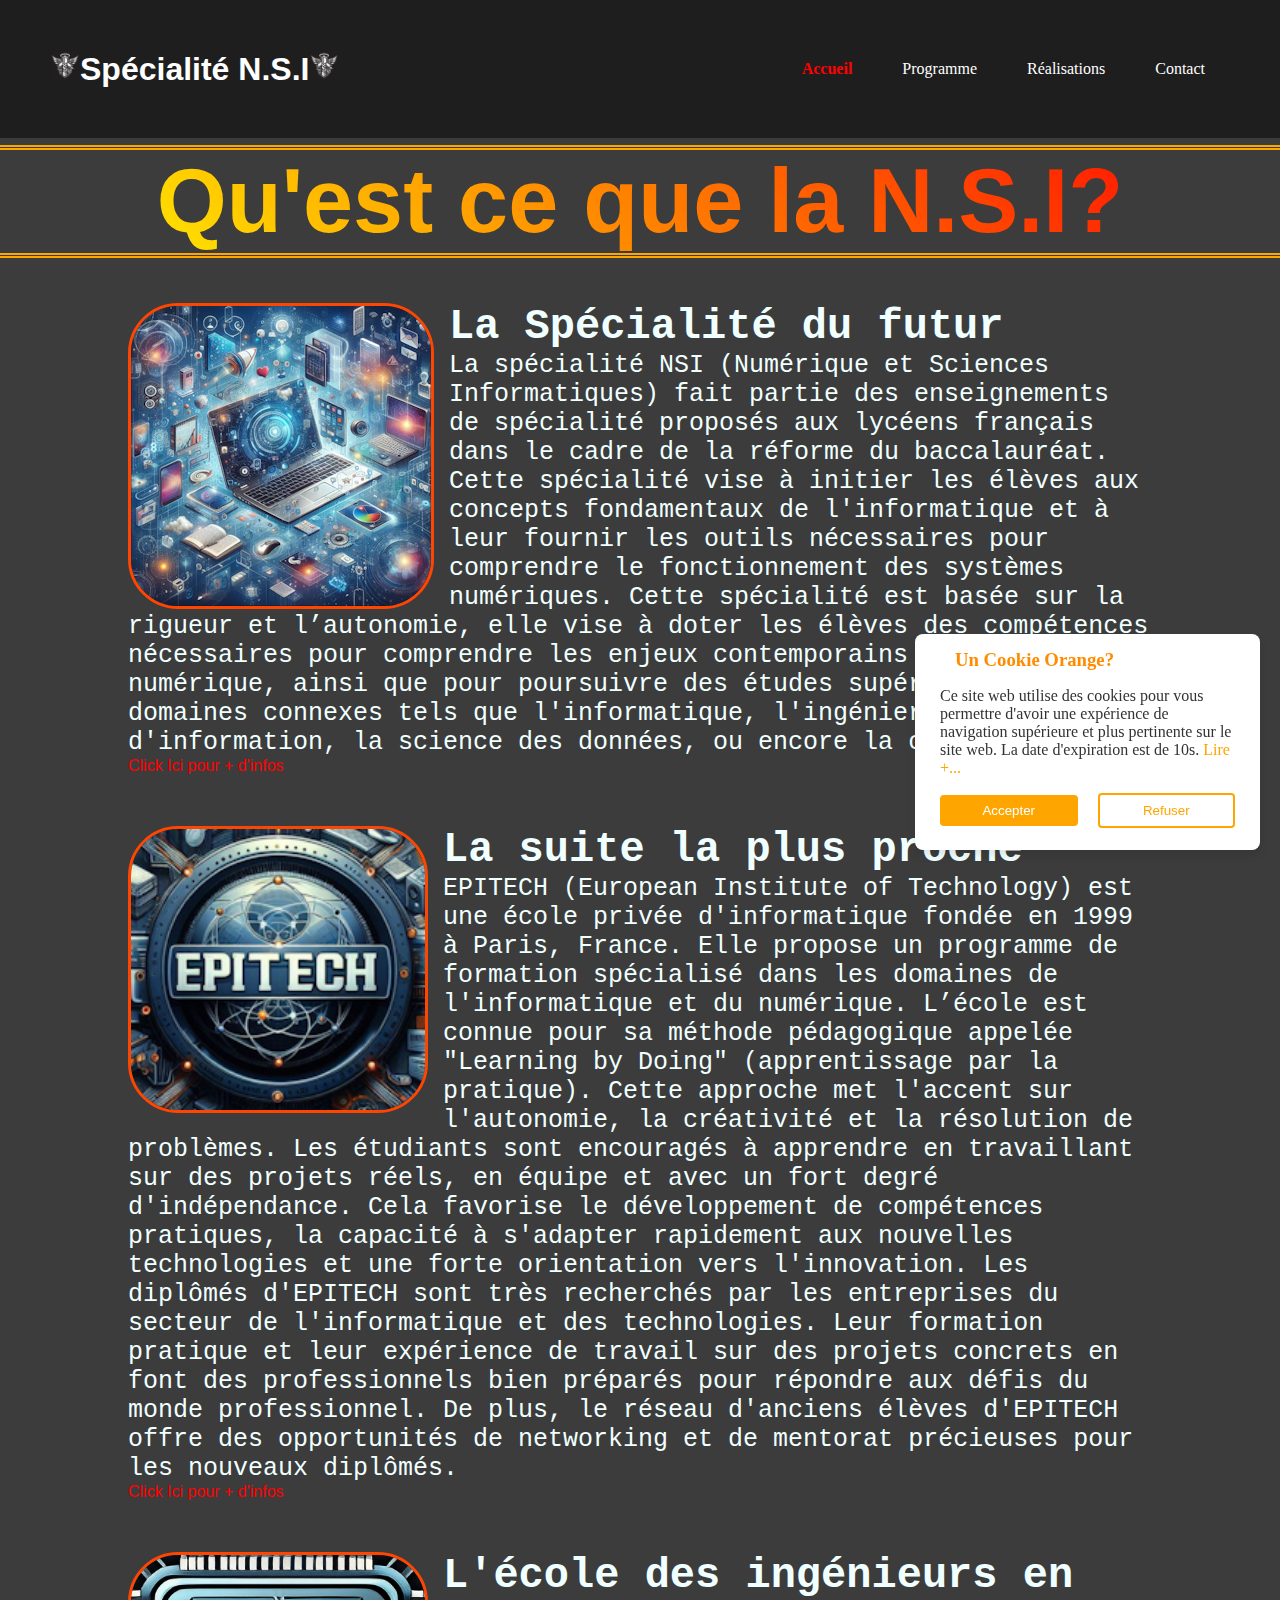
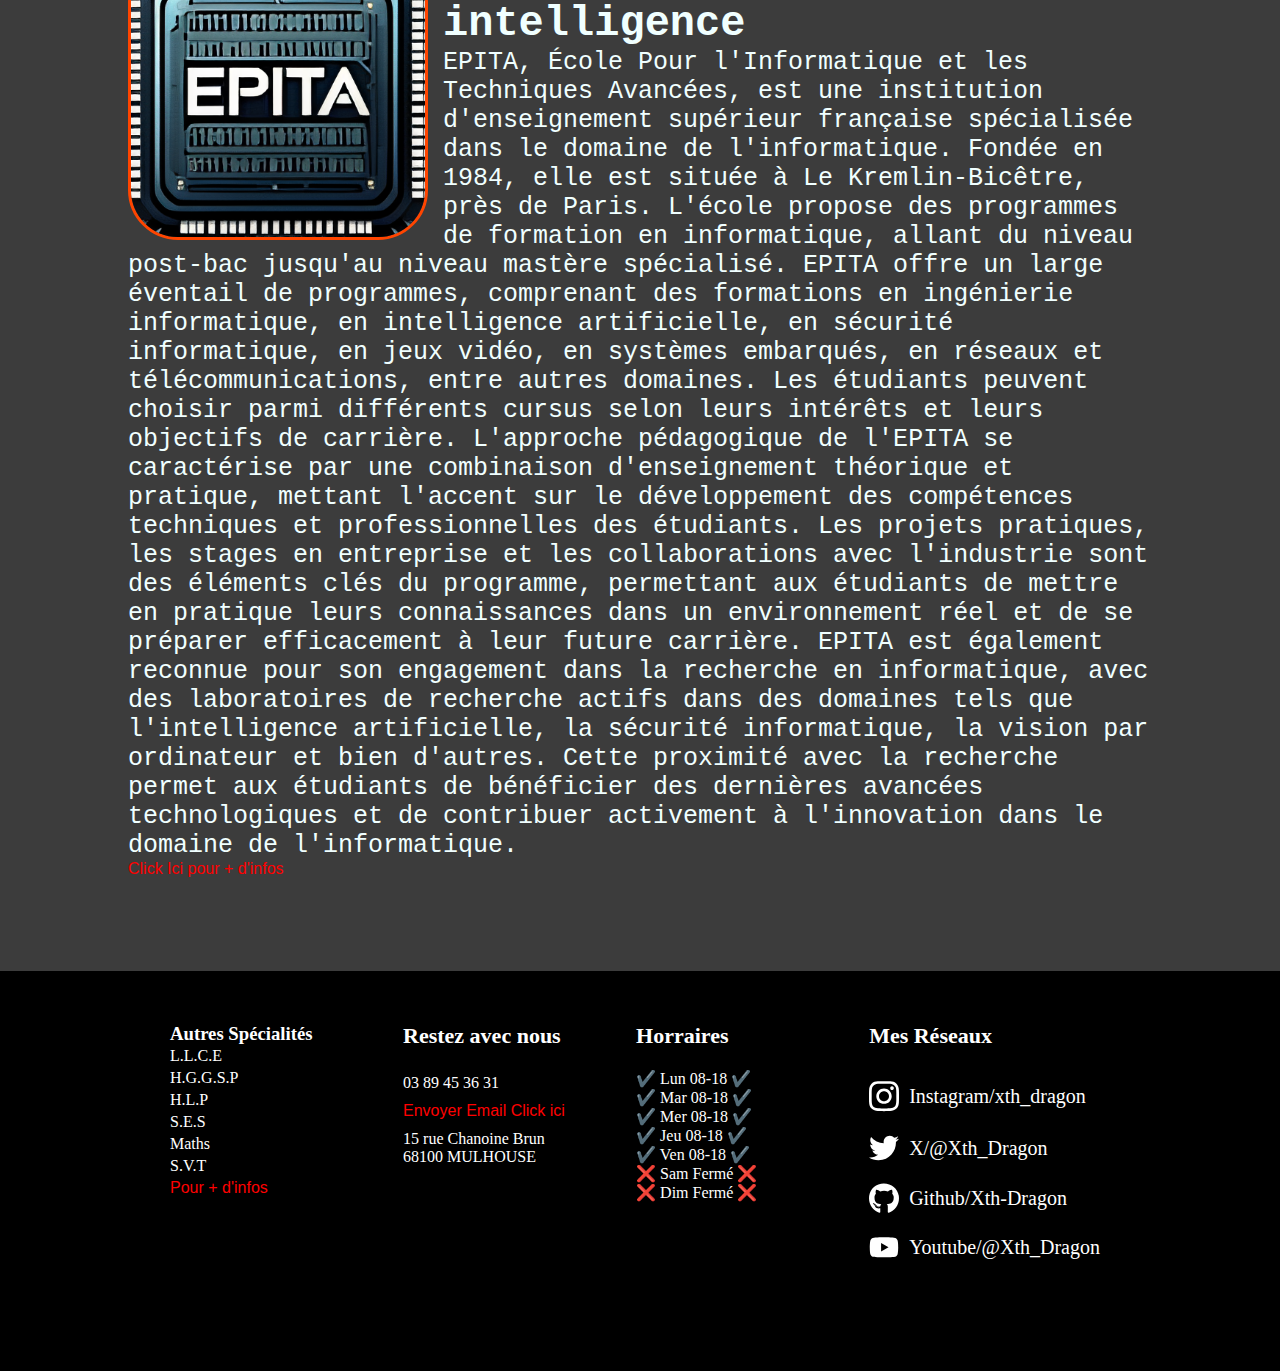
<file: index.html>
<!DOCTYPE html>
<html lang="fr">
<head>
    <meta charset="UTF-8">
    <meta name="viewport" content="width=device-width, initial-scale=1.0">
    <title>Spécialité N.S.I</title>
    <link rel="stylesheet" href="style.css">
    <link rel="shortcut icon" href="img/LogoNSI.png">
</head>
<body>

    <header>
        <nav class="navbar">
            <a href="index.html" class="logo"><img src="img/LogoNSI.png" alt="LogoDeLaNSI" width="30px" class="imglogo">Spécialité N.S.I<img src="img/LogoNSI.png" alt="LogoDeLaNSI" width="30px" class="imglogo"></a>
            <div class="nav-links">
                <ul>
                    <li><img src="img/LogoNSI.png" alt="LogoDeLaNSI" width="50px" class="imglogo"></li>
                    <li class="active"><a href="index.html">Accueil</a></li>
                    <li><a href="programme.html">Programme</a></li>
                    <li><a href="realisation.html">Réalisations</a></li>
                    <li><a href="contact.html">Contact</a></li>
                </ul>
            </div>
            <img src="img/menu-btn.png" alt="C'est un hamburger, triple couches" class="menu-hamburger">
        </nav>
    </header>

    <main>
        <div>
            <h1>Qu'est ce que la N.S.I?</h1>
        </div>
        <section class="cont1">
          <img src="img/1nsi.png" alt="">
          <div class="text-box">
            <h2><u>La Spécialité du futur</u></h2>
            <p>La spécialité NSI (Numérique et Sciences Informatiques) fait partie des enseignements de spécialité proposés aux lycéens français dans le cadre de la réforme du baccalauréat. 
              Cette spécialité vise à initier les élèves aux concepts fondamentaux de l'informatique et à leur fournir les outils nécessaires pour comprendre le fonctionnement des systèmes numériques. 
              Cette spécialité est basée sur la rigueur et l’autonomie, 
              elle vise à doter les élèves des compétences nécessaires pour comprendre les enjeux contemporains liés au numérique, 
              ainsi que pour poursuivre des études supérieures dans des domaines connexes tels que l'informatique, 
              l'ingénierie des systèmes d'information, la science des données, ou encore la cybersécurité.</p>
          <div class="redlink"> <a href="https://fr.wikipedia.org/wiki/Informatique_et_sciences_du_numérique" target="_blank">Click Ici pour + d'infos</a></div>
          </div>
        </section>
        <section class="cont1">
          <img src="img/LogoEPITECH.png" alt="" width="300px">
          <div class="text-box">
            <h2>La suite la plus proche</h2>
            <p>EPITECH (European Institute of Technology) est une école privée d'informatique fondée en 1999 à Paris, France. 
              Elle propose un programme de formation spécialisé dans les domaines de l'informatique et du numérique. 
              L’école est connue pour sa méthode pédagogique appelée "Learning by Doing" (apprentissage par la pratique). 
              Cette approche met l'accent sur l'autonomie, la créativité et la résolution de problèmes. 
              Les étudiants sont encouragés à apprendre en travaillant sur des projets réels, 
              en équipe et avec un fort degré d'indépendance. Cela favorise le développement de compétences pratiques, 
              la capacité à s'adapter rapidement aux nouvelles technologies et une forte orientation vers l'innovation. 
              Les diplômés d'EPITECH sont très recherchés par les entreprises du secteur de l'informatique et des technologies. 
              Leur formation pratique et leur expérience de travail sur des projets concrets en font des professionnels bien préparés pour répondre aux défis du monde professionnel. 
              De plus, le réseau d'anciens élèves d'EPITECH offre des opportunités de networking et de mentorat précieuses pour les nouveaux diplômés. </p>
              <div class="redlink"> <a href="https://www.epitech.eu" target="_blank">Click Ici pour + d'infos</a></div>
          </div>
        </section>
        <section class="cont1">
          <img src="img/LogoEPITA.png" alt="" width="300px">
          <div class="text-box">
            <h2>L'école des ingénieurs en intelligence</h2>
            <p>EPITA, École Pour l'Informatique et les Techniques Avancées, 
              est une institution d'enseignement supérieur française spécialisée dans le domaine de l'informatique. 
              Fondée en 1984, elle est située à Le Kremlin-Bicêtre, près de Paris. 
              L'école propose des programmes de formation en informatique, 
              allant du niveau post-bac jusqu'au niveau mastère spécialisé. 
              EPITA offre un large éventail de programmes, comprenant des formations en ingénierie informatique,
              en intelligence artificielle, en sécurité informatique, en jeux vidéo, 
              en systèmes embarqués, en réseaux et télécommunications, entre autres domaines. 
              Les étudiants peuvent choisir parmi différents cursus selon leurs intérêts et leurs objectifs de carrière. 
              L'approche pédagogique de l'EPITA se caractérise par une combinaison d'enseignement théorique et pratique, 
              mettant l'accent sur le développement des compétences techniques et professionnelles des étudiants. 
              Les projets pratiques, les stages en entreprise et les collaborations avec l'industrie sont des éléments clés du programme, 
              permettant aux étudiants de mettre en pratique leurs connaissances dans un environnement réel et de se préparer efficacement à leur future carrière. 
              EPITA est également reconnue pour son engagement dans la recherche en informatique, 
              avec des laboratoires de recherche actifs dans des domaines tels que l'intelligence artificielle, 
              la sécurité informatique, la vision par ordinateur et bien d'autres. 
              Cette proximité avec la recherche permet aux étudiants de bénéficier des dernières avancées technologiques et de contribuer activement à l'innovation dans le domaine de l'informatique. </p>
              <div class="redlink"> <a href="https://www.epita.fr" target="_blank">Click Ici pour + d'infos</a></div>
          </div>
        </section>


        <div class="wrapper">
          <section>
            <i class="bx bx-cookie"></i>
            <h3>Un Cookie Orange?</h3>
          </section>
    
          <div class="data">
            <p>Ce site web utilise des cookies pour vous permettre d'avoir une expérience de navigation supérieure et plus pertinente sur le site web. 
              La date d'expiration est de 10s.
              <a href="https://fr.wikipedia.org/wiki/Cookie_(informatique)" target="_blank"> Lire +...</a></p>
          </div>
    
          <div class="buttons">
            <button class="button" id="acceptBtn">Accepter</button>
            <button class="button" id="declineBtn">Refuser</button>
          </div>
        </div>

      <button onclick="topFunction()" id="arrtopbtn"><img src="img/arrow-top.png" alt="" width="35px"></button>
    </main>

    <footer>
        <div class="content-footer">
          <div class="bloc footer-otherspe">
            <h3>Autres Spécialités</h3>
            <ul class="services-list">
              <li><a >L.L.C.E</a></li>
              <li><a >H.G.G.S.P</a></li>
              <li><a >H.L.P</a></li>
              <li><a >S.E.S</a></li>
              <li><a >Maths</a></li>
              <li><a >S.V.T</a></li>
              <li class="redlink"><a href="www.ejda.fr/lycee">Pour + d'infos</a></li>

            </ul>
          </div>
  
          <div class="bloc footer-contact">
            <h3>Restez avec nous</h3>
            <p>03 89 45 36 31</p>
            <p class="redlink"><a href="mailto:e.xemple@ejda.fr">Envoyer Email Click ici</a></p>
            <p>15 rue Chanoine Brun
              68100 MULHOUSE</p>
          </div>
  
          <div class="bloc footer-schedule">
            <h3>Horraires</h3>
            <ul class="schedule-list">
              <li>✔️ Lun 08-18 ✔️</li>
              <li>✔️ Mar 08-18 ✔️</li>
              <li>✔️ Mer 08-18 ✔️</li>
              <li>✔️ Jeu 08-18 ✔️</li>
              <li>✔️ Ven 08-18 ✔️</li>
              <li>❌ Sam Fermé ❌</li>
              <li>❌ Dim Fermé ❌</li>
            </ul>
          </div>
  
          <div class="bloc footer-medias">
            <h3>Mes Réseaux</h3>
            <ul class="media-list">
              <li>
                <a >
                  <svg
                    aria-hidden="true"
                    focusable="false"
                    data-prefix="fab"
                    data-icon="instagram"
                    class="svg-inline--fa fa-instagram fa-w-14"
                    role="img"
                    xmlns="http://www.w3.org/2000/svg"
                    viewBox="0 0 448 512"
                  >
                    <path
                      fill="currentColor"
                      d="M224.1 141c-63.6 0-114.9 51.3-114.9 114.9s51.3 114.9 114.9 114.9S339 319.5 339 255.9 287.7 141 224.1 141zm0 189.6c-41.1 0-74.7-33.5-74.7-74.7s33.5-74.7 74.7-74.7 74.7 33.5 74.7 74.7-33.6 74.7-74.7 74.7zm146.4-194.3c0 14.9-12 26.8-26.8 26.8-14.9 0-26.8-12-26.8-26.8s12-26.8 26.8-26.8 26.8 12 26.8 26.8zm76.1 27.2c-1.7-35.9-9.9-67.7-36.2-93.9-26.2-26.2-58-34.4-93.9-36.2-37-2.1-147.9-2.1-184.9 0-35.8 1.7-67.6 9.9-93.9 36.1s-34.4 58-36.2 93.9c-2.1 37-2.1 147.9 0 184.9 1.7 35.9 9.9 67.7 36.2 93.9s58 34.4 93.9 36.2c37 2.1 147.9 2.1 184.9 0 35.9-1.7 67.7-9.9 93.9-36.2 26.2-26.2 34.4-58 36.2-93.9 2.1-37 2.1-147.8 0-184.8zM398.8 388c-7.8 19.6-22.9 34.7-42.6 42.6-29.5 11.7-99.5 9-132.1 9s-102.7 2.6-132.1-9c-19.6-7.8-34.7-22.9-42.6-42.6-11.7-29.5-9-99.5-9-132.1s-2.6-102.7 9-132.1c7.8-19.6 22.9-34.7 42.6-42.6 29.5-11.7 99.5-9 132.1-9s102.7-2.6 132.1 9c19.6 7.8 34.7 22.9 42.6 42.6 11.7 29.5 9 99.5 9 132.1s2.7 102.7-9 132.1z"
                    ></path>
                  </svg>
                  Instagram/xth_dragon</a>
              </li>

              <li>
                <a >
                  <svg
                    aria-hidden="true"
                    focusable="false"
                    data-prefix="fab"
                    data-icon="twitter"
                    class="svg-inline--fa fa-twitter fa-w-16"
                    role="img"
                    xmlns="http://www.w3.org/2000/svg"
                    viewBox="0 0 512 512"
                  >
                    <path
                      fill="currentColor"
                      d="M459.37 151.716c.325 4.548.325 9.097.325 13.645 0 138.72-105.583 298.558-298.558 298.558-59.452 0-114.68-17.219-161.137-47.106 8.447.974 16.568 1.299 25.34 1.299 49.055 0 94.213-16.568 130.274-44.832-46.132-.975-84.792-31.188-98.112-72.772 6.498.974 12.995 1.624 19.818 1.624 9.421 0 18.843-1.3 27.614-3.573-48.081-9.747-84.143-51.98-84.143-102.985v-1.299c13.969 7.797 30.214 12.67 47.431 13.319-28.264-18.843-46.781-51.005-46.781-87.391 0-19.492 5.197-37.36 14.294-52.954 51.655 63.675 129.3 105.258 216.365 109.807-1.624-7.797-2.599-15.918-2.599-24.04 0-57.828 46.782-104.934 104.934-104.934 30.213 0 57.502 12.67 76.67 33.137 23.715-4.548 46.456-13.32 66.599-25.34-7.798 24.366-24.366 44.833-46.132 57.827 21.117-2.273 41.584-8.122 60.426-16.243-14.292 20.791-32.161 39.308-52.628 54.253z"
                    ></path>
                  </svg>
                  X/@Xth_Dragon</a>
              </li>

              <li>
                <a >
                  <svg
                    aria-hidden="true"
                    focusable="false"
                    data-prefix="fab"
                    data-icon="github"
                    class="svg-inline--fa fa-github fa-w-16"
                    role="img"
                    xmlns="http://www.w3.org/2000/svg"
                    viewBox="0 0 496 512"
                  >
                    <path
                      fill="currentColor"
                      d="M165.9 397.4c0 2-2.3 3.6-5.2 3.6-3.3.3-5.6-1.3-5.6-3.6 0-2 2.3-3.6 5.2-3.6 3-.3 5.6 1.3 5.6 3.6zm-31.1-4.5c-.7 2 1.3 4.3 4.3 4.9 2.6 1 5.6 0 6.2-2s-1.3-4.3-4.3-5.2c-2.6-.7-5.5.3-6.2 2.3zm44.2-1.7c-2.9.7-4.9 2.6-4.6 4.9.3 2 2.9 3.3 5.9 2.6 2.9-.7 4.9-2.6 4.6-4.6-.3-1.9-3-3.2-5.9-2.9zM244.8 8C106.1 8 0 113.3 0 252c0 110.9 69.8 205.8 169.5 239.2 12.8 2.3 17.3-5.6 17.3-12.1 0-6.2-.3-40.4-.3-61.4 0 0-70 15-84.7-29.8 0 0-11.4-29.1-27.8-36.6 0 0-22.9-15.7 1.6-15.4 0 0 24.9 2 38.6 25.8 21.9 38.6 58.6 27.5 72.9 20.9 2.3-16 8.8-27.1 16-33.7-55.9-6.2-112.3-14.3-112.3-110.5 0-27.5 7.6-41.3 23.6-58.9-2.6-6.5-11.1-33.3 2.6-67.9 20.9-6.5 69 27 69 27 20-5.6 41.5-8.5 62.8-8.5s42.8 2.9 62.8 8.5c0 0 48.1-33.6 69-27 13.7 34.7 5.2 61.4 2.6 67.9 16 17.7 25.8 31.5 25.8 58.9 0 96.5-58.9 104.2-114.8 110.5 9.2 7.9 17 22.9 17 46.4 0 33.7-.3 75.4-.3 83.6 0 6.5 4.6 14.4 17.3 12.1C428.2 457.8 496 362.9 496 252 496 113.3 383.5 8 244.8 8zM97.2 352.9c-1.3 1-1 3.3.7 5.2 1.6 1.6 3.9 2.3 5.2 1 1.3-1 1-3.3-.7-5.2-1.6-1.6-3.9-2.3-5.2-1zm-10.8-8.1c-.7 1.3.3 2.9 2.3 3.9 1.6 1 3.6.7 4.3-.7.7-1.3-.3-2.9-2.3-3.9-2-.6-3.6-.3-4.3.7zm32.4 35.6c-1.6 1.3-1 4.3 1.3 6.2 2.3 2.3 5.2 2.6 6.5 1 1.3-1.3.7-4.3-1.3-6.2-2.2-2.3-5.2-2.6-6.5-1zm-11.4-14.7c-1.6 1-1.6 3.6 0 5.9 1.6 2.3 4.3 3.3 5.6 2.3 1.6-1.3 1.6-3.9 0-6.2-1.4-2.3-4-3.3-5.6-2z"
                    ></path>
                  </svg>
                  Github/Xth-Dragon</a>
              </li>

              <li>
                <a >
                  <svg
                    aria-hidden="true"
                    focusable="false"
                    data-prefix="fab"
                    data-icon="youtube"
                    class="svg-inline--fa fa-youtube fa-w-18"
                    role="img"
                    xmlns="http://www.w3.org/2000/svg"
                    viewBox="0 0 576 512"
                  >
                    <path
                      fill="currentColor"
                      d="M549.655 124.083c-6.281-23.65-24.787-42.276-48.284-48.597C458.781 64 288 64 288 64S117.22 64 74.629 75.486c-23.497 6.322-42.003 24.947-48.284 48.597-11.412 42.867-11.412 132.305-11.412 132.305s0 89.438 11.412 132.305c6.281 23.65 24.787 41.5 48.284 47.821C117.22 448 288 448 288 448s170.78 0 213.371-11.486c23.497-6.321 42.003-24.171 48.284-47.821 11.412-42.867 11.412-132.305 11.412-132.305s0-89.438-11.412-132.305zm-317.51 213.508V175.185l142.739 81.205-142.739 81.201z"
                    ></path>
                  </svg>
                  Youtube/@Xth_Dragon</a>
              </li>

            </ul>
          </div>
        </div>
    </footer>

</body>
<script src="JS/hamburger.js"></script>
<script src="JS/toparrow.js"></script>
<script src="JS/cookies.js"></script>
</html>

<!-- D'après le tuto de M.Rick : https://www.youtube.com/watch?v=dQw4w9WgXcQ -->
</file>
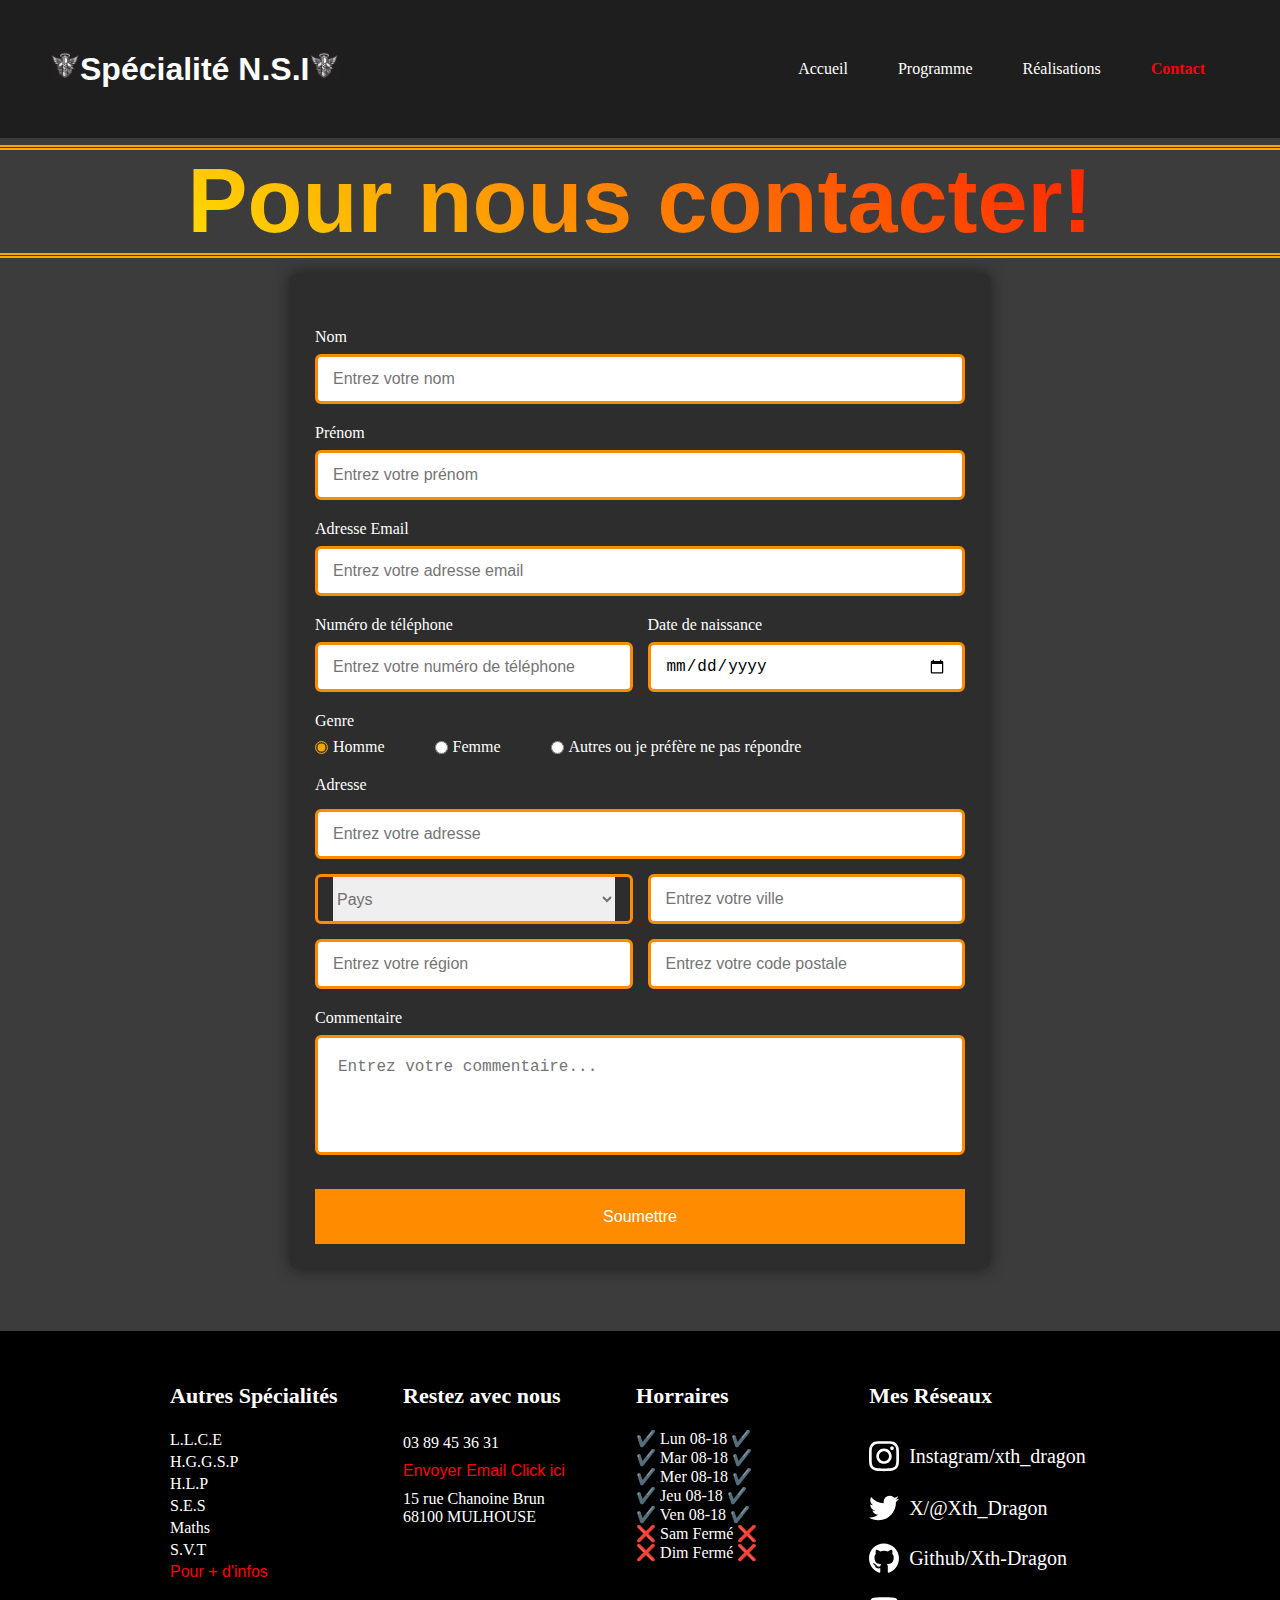
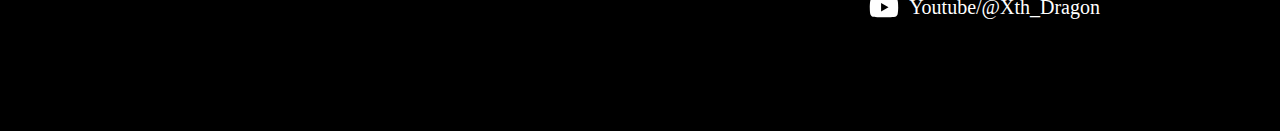
<file: contact.html>
<!DOCTYPE html>
<html lang="fr">
<head>
    <meta charset="UTF-8">
    <meta name="viewport" content="width=device-width, initial-scale=1.0">
    <title>Spécialité N.S.I</title>
    <link rel="stylesheet" href="style.css">
    <link rel="shortcut icon" href="img/LogoNSI.png">
</head>
<body>

    <header>
        <nav class="navbar">
            <a href="index.html" class="logo"><img src="img/LogoNSI.png" alt="LogoDeLaNSI" width="30px" class="imglogo">Spécialité N.S.I<img src="img/LogoNSI.png" alt="LogoDeLaNSI" width="30px" class="imglogo"></a>
            <div class="nav-links">
                <ul>
                    <li><img src="img/LogoNSI.png" alt="LogoDeLaNSI" width="50px" class="imglogo"></li>
                    <li><a href="index.html">Accueil</a></li>
                    <li><a href="programme.html">Programme</a></li>
                    <li><a href="realisation.html">Réalisations</a></li>
                    <li class="active"><a href="contact.html">Contact</a></li>
                </ul>
            </div>
            <img src="img/menu-btn.png" alt="C'est un hamburger, triple couches" class="menu-hamburger">
        </nav>
    </header>

    <main>
        <div class="content">
            <h1>Pour nous contacter!</h1>
        </div>

        <div class="cont41">
          <section class="cont4">
            <form action="#" id="contactForm" class="form">
              <div class="input-box">
                <label>Nom</label>
                <input type="text" name="nom" placeholder="Entrez votre nom" required  />
              </div>

              <div class="input-box">
                <label>Prénom</label>
                <input type="text" name="prenom" placeholder="Entrez votre prénom" required  />
              </div>
      
              <div class="input-box">
                <label>Adresse Email</label>
                <input type="text" name="email" placeholder="Entrez votre adresse email" required />
              </div>
      
              <div class="column">
                <div class="input-box">
                  <label>Numéro de téléphone</label>
                  <input type="number" name="tel" placeholder="Entrez votre numéro de téléphone" required />
                </div>
                <div class="input-box">
                  <label>Date de naissance</label>
                  <input type="date" name="dateNaissance" placeholder="Entrez votre date de naissance" required />
                </div>
              </div>
              <div class="gender-box">
                <h3>Genre</h3>
                <div class="gender-option">
                  <div class="gender">
                    <input type="radio" id="check-male" name="gender" value="check-male" checked />
                    <label for="check-male">Homme</label>
                  </div>
                  <div class="gender">
                    <input type="radio" id="check-female" name="gender" value="check-female" />
                    <label for="check-female">Femme</label>
                  </div>
                  <div class="gender">
                    <input type="radio" id="check-other" name="gender" value="other" />
                    <label for="check-other">Autres ou je préfère ne pas répondre</label>
                  </div>
                </div>
              </div>
              <div class="input-box address">
                <label>Adresse</label>
                <input type="text" name="adresse" placeholder="Entrez votre adresse" required />
                <div class="column">
                  <div class="select-box">
                    <select name="pays">
                      <option hidden>Pays</option>
                      <option></option>
                      <option>Japon</option>
                      <option>Inde</option>
                      <option>Népal</option>
                      <option>Chine</option>
                      <option>France</option>
                      <option>Italie</option>
                      <option>Royaume-Unis></option>
                      <option>Grèce</option>
                      <option>Allemagne</option>
                      <option>Algérie</option>
                      <option>Etats-Unis</option>
                      <option>Maroc</option>
                      <option>Bangaladesh</option>
                      <option>Canada</option>
                      <option>Brésil</option>
                      <option>Argentine</option>
                      <option>Espagne</option>
                      <option>Portugal</option>
                      <option>Pays-Bas</option>
                      <option>Belgique</option>
                      <option>Roumanie</option>
                      <option>Arabie Saoudite</option>
                      <option>Iran</option>
                      <option>Chili</option>
                      <option>Hongrie</option>
                      <option>Islande</option>
                      <option>Irlande</option>
                      <option>Danemark</option>
                      <option>Autres</option>
  
                    </select>
                  </div>
                  <input type="text" name="ville" placeholder="Entrez votre ville" required />
                </div>
                <div class="column">
                  <input type="text" name="region" placeholder="Entrez votre région" required />
                  <input type="number" name="codePostal" placeholder="Entrez votre code postale" required />
                </div>
              </div>
              <div class="input-box comment">
                <label>Commentaire</label>
                <textarea name="commentaire" placeholder="Entrez votre commentaire..." required></textarea>
              </div>
              <button type="submit">Soumettre</button>
            </form>
          </section>
        </div>

      <button onclick="topFunction()" id="arrtopbtn"><img src="img/arrow-top.png" alt="" width="35px"></button>
    </main>

    <footer>
        <div class="content-footer">
          <div class="bloc footer-services">
            <h3>Autres Spécialités</h3>
            <ul class="services-list">
              <li><a >L.L.C.E</a></li>
              <li><a >H.G.G.S.P</a></li>
              <li><a >H.L.P</a></li>
              <li><a >S.E.S</a></li>
              <li><a >Maths</a></li>
              <li><a >S.V.T</a></li>
              <li class="redlink"><a href="www.ejda.fr/lycee">Pour + d'infos</a></li>

            </ul>
          </div>
  
          <div class="bloc footer-contact">
            <h3>Restez avec nous</h3>
            <p>03 89 45 36 31</p>
            <p class="redlink"><a href="mailto:e.xemple@ejda.fr">Envoyer Email Click ici</a></p>
            <p>15 rue Chanoine Brun
              68100 MULHOUSE</p>
          </div>
  
          <div class="bloc footer-schedule">
            <h3>Horraires</h3>
            <ul class="schedule-list">
              <li>✔️ Lun 08-18 ✔️</li>
              <li>✔️ Mar 08-18 ✔️</li>
              <li>✔️ Mer 08-18 ✔️</li>
              <li>✔️ Jeu 08-18 ✔️</li>
              <li>✔️ Ven 08-18 ✔️</li>
              <li>❌ Sam Fermé ❌</li>
              <li>❌ Dim Fermé ❌</li>
            </ul>
          </div>
  
          <div class="bloc footer-medias">
            <h3>Mes Réseaux</h3>
            <ul class="media-list">
              <li>
                <a >
                  <svg
                    aria-hidden="true"
                    focusable="false"
                    data-prefix="fab"
                    data-icon="instagram"
                    class="svg-inline--fa fa-instagram fa-w-14"
                    role="img"
                    xmlns="http://www.w3.org/2000/svg"
                    viewBox="0 0 448 512"
                  >
                    <path
                      fill="currentColor"
                      d="M224.1 141c-63.6 0-114.9 51.3-114.9 114.9s51.3 114.9 114.9 114.9S339 319.5 339 255.9 287.7 141 224.1 141zm0 189.6c-41.1 0-74.7-33.5-74.7-74.7s33.5-74.7 74.7-74.7 74.7 33.5 74.7 74.7-33.6 74.7-74.7 74.7zm146.4-194.3c0 14.9-12 26.8-26.8 26.8-14.9 0-26.8-12-26.8-26.8s12-26.8 26.8-26.8 26.8 12 26.8 26.8zm76.1 27.2c-1.7-35.9-9.9-67.7-36.2-93.9-26.2-26.2-58-34.4-93.9-36.2-37-2.1-147.9-2.1-184.9 0-35.8 1.7-67.6 9.9-93.9 36.1s-34.4 58-36.2 93.9c-2.1 37-2.1 147.9 0 184.9 1.7 35.9 9.9 67.7 36.2 93.9s58 34.4 93.9 36.2c37 2.1 147.9 2.1 184.9 0 35.9-1.7 67.7-9.9 93.9-36.2 26.2-26.2 34.4-58 36.2-93.9 2.1-37 2.1-147.8 0-184.8zM398.8 388c-7.8 19.6-22.9 34.7-42.6 42.6-29.5 11.7-99.5 9-132.1 9s-102.7 2.6-132.1-9c-19.6-7.8-34.7-22.9-42.6-42.6-11.7-29.5-9-99.5-9-132.1s-2.6-102.7 9-132.1c7.8-19.6 22.9-34.7 42.6-42.6 29.5-11.7 99.5-9 132.1-9s102.7-2.6 132.1 9c19.6 7.8 34.7 22.9 42.6 42.6 11.7 29.5 9 99.5 9 132.1s2.7 102.7-9 132.1z"
                    ></path>
                  </svg>
                  Instagram/xth_dragon</a>
              </li>

              <li>
                <a >
                  <svg
                    aria-hidden="true"
                    focusable="false"
                    data-prefix="fab"
                    data-icon="twitter"
                    class="svg-inline--fa fa-twitter fa-w-16"
                    role="img"
                    xmlns="http://www.w3.org/2000/svg"
                    viewBox="0 0 512 512"
                  >
                    <path
                      fill="currentColor"
                      d="M459.37 151.716c.325 4.548.325 9.097.325 13.645 0 138.72-105.583 298.558-298.558 298.558-59.452 0-114.68-17.219-161.137-47.106 8.447.974 16.568 1.299 25.34 1.299 49.055 0 94.213-16.568 130.274-44.832-46.132-.975-84.792-31.188-98.112-72.772 6.498.974 12.995 1.624 19.818 1.624 9.421 0 18.843-1.3 27.614-3.573-48.081-9.747-84.143-51.98-84.143-102.985v-1.299c13.969 7.797 30.214 12.67 47.431 13.319-28.264-18.843-46.781-51.005-46.781-87.391 0-19.492 5.197-37.36 14.294-52.954 51.655 63.675 129.3 105.258 216.365 109.807-1.624-7.797-2.599-15.918-2.599-24.04 0-57.828 46.782-104.934 104.934-104.934 30.213 0 57.502 12.67 76.67 33.137 23.715-4.548 46.456-13.32 66.599-25.34-7.798 24.366-24.366 44.833-46.132 57.827 21.117-2.273 41.584-8.122 60.426-16.243-14.292 20.791-32.161 39.308-52.628 54.253z"
                    ></path>
                  </svg>
                  X/@Xth_Dragon</a>
              </li>

              <li>
                <a >
                  <svg
                    aria-hidden="true"
                    focusable="false"
                    data-prefix="fab"
                    data-icon="github"
                    class="svg-inline--fa fa-github fa-w-16"
                    role="img"
                    xmlns="http://www.w3.org/2000/svg"
                    viewBox="0 0 496 512"
                  >
                    <path
                      fill="currentColor"
                      d="M165.9 397.4c0 2-2.3 3.6-5.2 3.6-3.3.3-5.6-1.3-5.6-3.6 0-2 2.3-3.6 5.2-3.6 3-.3 5.6 1.3 5.6 3.6zm-31.1-4.5c-.7 2 1.3 4.3 4.3 4.9 2.6 1 5.6 0 6.2-2s-1.3-4.3-4.3-5.2c-2.6-.7-5.5.3-6.2 2.3zm44.2-1.7c-2.9.7-4.9 2.6-4.6 4.9.3 2 2.9 3.3 5.9 2.6 2.9-.7 4.9-2.6 4.6-4.6-.3-1.9-3-3.2-5.9-2.9zM244.8 8C106.1 8 0 113.3 0 252c0 110.9 69.8 205.8 169.5 239.2 12.8 2.3 17.3-5.6 17.3-12.1 0-6.2-.3-40.4-.3-61.4 0 0-70 15-84.7-29.8 0 0-11.4-29.1-27.8-36.6 0 0-22.9-15.7 1.6-15.4 0 0 24.9 2 38.6 25.8 21.9 38.6 58.6 27.5 72.9 20.9 2.3-16 8.8-27.1 16-33.7-55.9-6.2-112.3-14.3-112.3-110.5 0-27.5 7.6-41.3 23.6-58.9-2.6-6.5-11.1-33.3 2.6-67.9 20.9-6.5 69 27 69 27 20-5.6 41.5-8.5 62.8-8.5s42.8 2.9 62.8 8.5c0 0 48.1-33.6 69-27 13.7 34.7 5.2 61.4 2.6 67.9 16 17.7 25.8 31.5 25.8 58.9 0 96.5-58.9 104.2-114.8 110.5 9.2 7.9 17 22.9 17 46.4 0 33.7-.3 75.4-.3 83.6 0 6.5 4.6 14.4 17.3 12.1C428.2 457.8 496 362.9 496 252 496 113.3 383.5 8 244.8 8zM97.2 352.9c-1.3 1-1 3.3.7 5.2 1.6 1.6 3.9 2.3 5.2 1 1.3-1 1-3.3-.7-5.2-1.6-1.6-3.9-2.3-5.2-1zm-10.8-8.1c-.7 1.3.3 2.9 2.3 3.9 1.6 1 3.6.7 4.3-.7.7-1.3-.3-2.9-2.3-3.9-2-.6-3.6-.3-4.3.7zm32.4 35.6c-1.6 1.3-1 4.3 1.3 6.2 2.3 2.3 5.2 2.6 6.5 1 1.3-1.3.7-4.3-1.3-6.2-2.2-2.3-5.2-2.6-6.5-1zm-11.4-14.7c-1.6 1-1.6 3.6 0 5.9 1.6 2.3 4.3 3.3 5.6 2.3 1.6-1.3 1.6-3.9 0-6.2-1.4-2.3-4-3.3-5.6-2z"
                    ></path>
                  </svg>
                  Github/Xth-Dragon</a>
              </li>

              <li>
                <a >
                  <svg
                    aria-hidden="true"
                    focusable="false"
                    data-prefix="fab"
                    data-icon="youtube"
                    class="svg-inline--fa fa-youtube fa-w-18"
                    role="img"
                    xmlns="http://www.w3.org/2000/svg"
                    viewBox="0 0 576 512"
                  >
                    <path
                      fill="currentColor"
                      d="M549.655 124.083c-6.281-23.65-24.787-42.276-48.284-48.597C458.781 64 288 64 288 64S117.22 64 74.629 75.486c-23.497 6.322-42.003 24.947-48.284 48.597-11.412 42.867-11.412 132.305-11.412 132.305s0 89.438 11.412 132.305c6.281 23.65 24.787 41.5 48.284 47.821C117.22 448 288 448 288 448s170.78 0 213.371-11.486c23.497-6.321 42.003-24.171 48.284-47.821 11.412-42.867 11.412-132.305 11.412-132.305s0-89.438-11.412-132.305zm-317.51 213.508V175.185l142.739 81.205-142.739 81.201z"
                    ></path>
                  </svg>
                  Youtube/@Xth_Dragon</a>
              </li>

            </ul>
          </div>
        </div>
    </footer>

</body>
<script src="JS/hamburger.js"></script>
<script src="JS/toparrow.js"></script>
<script src="JS/contacttxtcreator.js"></script>
</html>
</file>
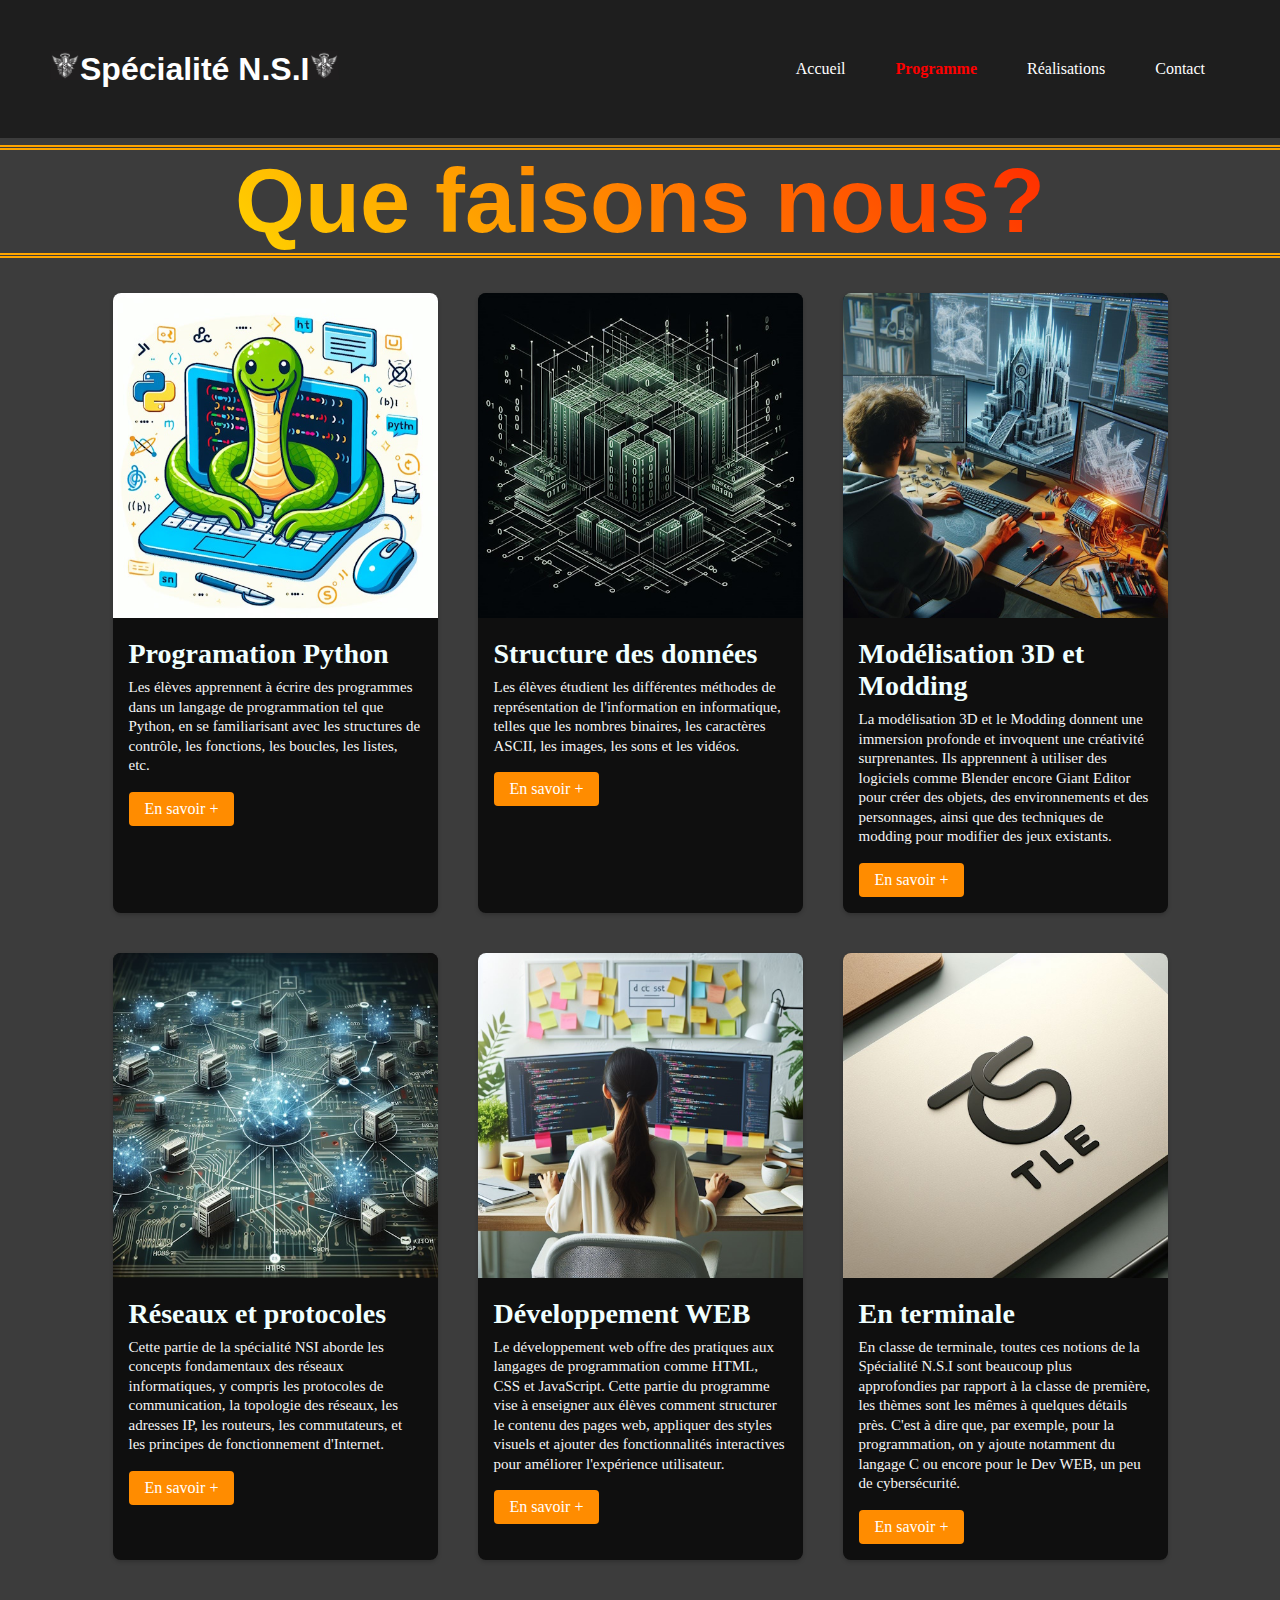
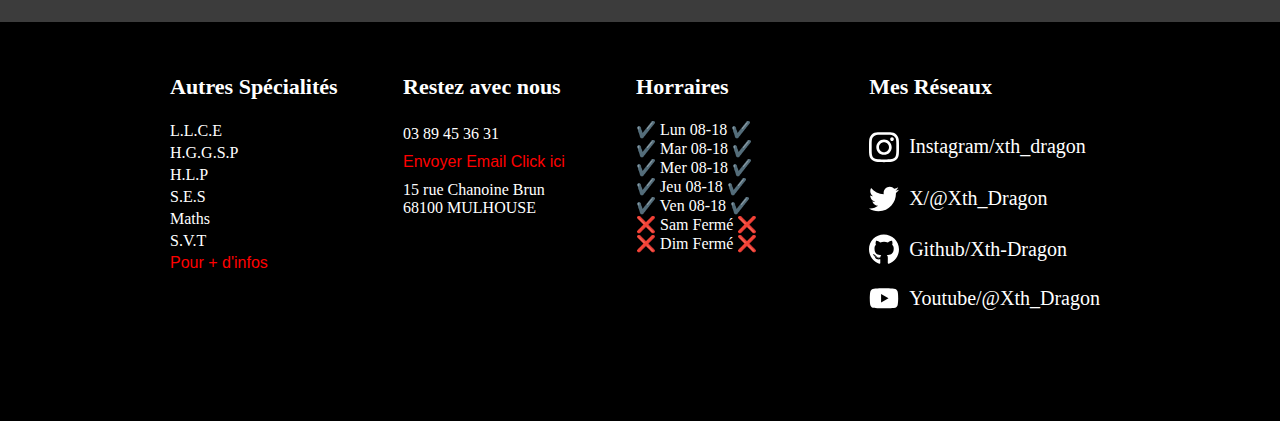
<file: programme.html>
<!DOCTYPE html>
<html lang="fr">
<head>
    <meta charset="UTF-8">
    <meta name="viewport" content="width=device-width, initial-scale=1.0">
    <title>Spécialité N.S.I</title>
    <link rel="stylesheet" href="style.css">
    <link rel="shortcut icon" href="img/LogoNSI.png">
</head>
<body>

    <header>
        <nav class="navbar">
            <a href="index.html" class="logo"><img src="img/LogoNSI.png" alt="LogoDeLaNSI" width="30px" class="imglogo">Spécialité N.S.I<img src="img/LogoNSI.png" alt="LogoDeLaNSI" width="30px" class="imglogo"></a>
            <div class="nav-links">
                <ul>
                    <li><img src="img/LogoNSI.png" alt="LogoDeLaNSI" width="50px" class="imglogo"></li>
                    <li><a href="index.html">Accueil</a></li>
                    <li class="active"><a href="programme.html">Programme</a></li>
                    <li><a href="realisation.html">Réalisations</a></li>
                    <li><a href="contact.html">Contact</a></li>
                </ul>
            </div>
            <img src="img/menu-btn.png" alt="C'est un hamburger, triple couches" class="menu-hamburger">
        </nav>
    </header>

    <main>
        <div class="content">
            <h1>Que faisons nous?</h1>
        </div>
        <section class="card-container">
          <div class="card">
              <img src="img/imgPython.jfif" alt="">
              <div class="card-content">
                  <h3>Programation Python</h3>
                  <p>Les élèves apprennent à écrire des programmes dans un langage de programmation tel que Python, 
                    en se familiarisant avec les structures de contrôle, les fonctions, les boucles, les listes, etc.</p>
                      <a href="https://www.python.org" target="_blank" class="btn">En savoir +</a>
              </div>
          </div>
  
          <div class="card">
              <img src="img/imgStructure0et1.jfif" alt="">
              <div class="card-content">
                  <h3>Structure des données</h3>
                  <p>Les élèves étudient les différentes méthodes de représentation de l'information en informatique, 
                    telles que les nombres binaires, les caractères ASCII, les images, les sons et les vidéos. </p>
                      <a href="https://mobiskill.fr/blog/conseils-emploi-tech/quest-ce-que-la-structure-de-donnees/#:~:text=Les%20structures%20de%20données%20sont,et%20récupérées%20rapidement%20et%20efficacement." target="_blank" class="btn">En savoir +</a>
              </div>
          </div>
  
          <div class="card">
              <img src="img/imgModel3D.jfif" alt="">
              <div class="card-content">
                  <h3>Modélisation 3D et Modding</h3>
                  <p>La modélisation 3D et le Modding donnent une immersion profonde et invoquent 
                    une créativité surprenantes. Ils apprennent à utiliser des logiciels comme Blender 
                    encore Giant Editor pour créer des objets, des environnements et des personnages, 
                    ainsi que des techniques de modding pour modifier des jeux existants.</p>
                      <a href="https://www.youtube.com/playlist?list=PLlc96e8RaC8E_OqWPTgkJy-YSJhpfVPoW" target="_blank" class="btn">En savoir +</a>
              </div>
          </div>
  
          <div class="card">
              <img src="img/imgProtoRéseaux.jfif" alt="">
              <div class="card-content">
                  <h3>Réseaux et protocoles</h3>
                  <p>Cette partie de la spécialité NSI aborde les concepts fondamentaux des réseaux informatiques, 
                    y compris les protocoles de communication, la topologie des réseaux, les adresses IP, 
                    les routeurs, les commutateurs, et les principes de fonctionnement d'Internet.</p>
                      <a href="https://www.cloudflare.com/fr-fr/learning/network-layer/what-is-a-protocol/" target="_blank" class="btn">En savoir +</a>
              </div>
          </div>
  
          <div class="card">
              <img src="img/imgDevWeb.jfif" alt="">
              <div class="card-content">
                  <h3>Développement WEB</h3>
                  <p>Le développement web offre des pratiques aux langages de programmation comme HTML, 
                    CSS et JavaScript. Cette partie du programme vise à enseigner aux élèves comment structurer le contenu des pages web, 
                    appliquer des styles visuels et ajouter des fonctionnalités interactives pour améliorer l'expérience utilisateur. </p>
                      <a href="https://www.net-concept.fr/developpement-web/le-developpement-web-cest-quoi/" target="_blank" class="btn">En savoir +</a>
              </div>
          </div>

          <div class="card">
            <img src="img/imgTle.jfif" alt="">
            <div class="card-content">
                <h3>En terminale</h3>
                <p>En classe de terminale, toutes ces notions de la Spécialité N.S.I sont beaucoup plus approfondies par rapport à la classe de première,
                  les thèmes sont les mêmes à quelques détails près. C'est à dire que, par exemple, pour la programmation, on y ajoute 
                  notamment du langage C ou encore pour le Dev WEB, un peu de cybersécurité.
                </p>
                    <a href="https://eduscol.education.fr/634/cycle-terminal-de-la-voie-generale" target="_blank" class="btn">En savoir +</a>
            </div>
        </div>
      </section>

      <button onclick="topFunction()" id="arrtopbtn"><img src="img/arrow-top.png" alt="" width="35px"></button>
    </main>

    <footer>
        <div class="content-footer">
          <div class="bloc footer-services">
            <h3>Autres Spécialités</h3>
            <ul class="services-list">
              <li><a >L.L.C.E</a></li>
              <li><a >H.G.G.S.P</a></li>
              <li><a >H.L.P</a></li>
              <li><a >S.E.S</a></li>
              <li><a >Maths</a></li>
              <li><a >S.V.T</a></li>
              <li class="redlink"><a href="www.ejda.fr/lycee">Pour + d'infos</a></li>

            </ul>
          </div>
  
          <div class="bloc footer-contact">
            <h3>Restez avec nous</h3>
            <p>03 89 45 36 31</p>
            <p class="redlink"><a href="mailto:e.xemple@ejda.fr">Envoyer Email Click ici</a></p>
            <p>15 rue Chanoine Brun
              68100 MULHOUSE</p>
          </div>
  
          <div class="bloc footer-schedule">
            <h3>Horraires</h3>
            <ul class="schedule-list">
              <li>✔️ Lun 08-18 ✔️</li>
              <li>✔️ Mar 08-18 ✔️</li>
              <li>✔️ Mer 08-18 ✔️</li>
              <li>✔️ Jeu 08-18 ✔️</li>
              <li>✔️ Ven 08-18 ✔️</li>
              <li>❌ Sam Fermé ❌</li>
              <li>❌ Dim Fermé ❌</li>
            </ul>
          </div>
  
          <div class="bloc footer-medias">
            <h3>Mes Réseaux</h3>
            <ul class="media-list">
              <li>
                <a >
                  <svg
                    aria-hidden="true"
                    focusable="false"
                    data-prefix="fab"
                    data-icon="instagram"
                    class="svg-inline--fa fa-instagram fa-w-14"
                    role="img"
                    xmlns="http://www.w3.org/2000/svg"
                    viewBox="0 0 448 512"
                  >
                    <path
                      fill="currentColor"
                      d="M224.1 141c-63.6 0-114.9 51.3-114.9 114.9s51.3 114.9 114.9 114.9S339 319.5 339 255.9 287.7 141 224.1 141zm0 189.6c-41.1 0-74.7-33.5-74.7-74.7s33.5-74.7 74.7-74.7 74.7 33.5 74.7 74.7-33.6 74.7-74.7 74.7zm146.4-194.3c0 14.9-12 26.8-26.8 26.8-14.9 0-26.8-12-26.8-26.8s12-26.8 26.8-26.8 26.8 12 26.8 26.8zm76.1 27.2c-1.7-35.9-9.9-67.7-36.2-93.9-26.2-26.2-58-34.4-93.9-36.2-37-2.1-147.9-2.1-184.9 0-35.8 1.7-67.6 9.9-93.9 36.1s-34.4 58-36.2 93.9c-2.1 37-2.1 147.9 0 184.9 1.7 35.9 9.9 67.7 36.2 93.9s58 34.4 93.9 36.2c37 2.1 147.9 2.1 184.9 0 35.9-1.7 67.7-9.9 93.9-36.2 26.2-26.2 34.4-58 36.2-93.9 2.1-37 2.1-147.8 0-184.8zM398.8 388c-7.8 19.6-22.9 34.7-42.6 42.6-29.5 11.7-99.5 9-132.1 9s-102.7 2.6-132.1-9c-19.6-7.8-34.7-22.9-42.6-42.6-11.7-29.5-9-99.5-9-132.1s-2.6-102.7 9-132.1c7.8-19.6 22.9-34.7 42.6-42.6 29.5-11.7 99.5-9 132.1-9s102.7-2.6 132.1 9c19.6 7.8 34.7 22.9 42.6 42.6 11.7 29.5 9 99.5 9 132.1s2.7 102.7-9 132.1z"
                    ></path>
                  </svg>
                  Instagram/xth_dragon</a>
              </li>

              <li>
                <a >
                  <svg
                    aria-hidden="true"
                    focusable="false"
                    data-prefix="fab"
                    data-icon="twitter"
                    class="svg-inline--fa fa-twitter fa-w-16"
                    role="img"
                    xmlns="http://www.w3.org/2000/svg"
                    viewBox="0 0 512 512"
                  >
                    <path
                      fill="currentColor"
                      d="M459.37 151.716c.325 4.548.325 9.097.325 13.645 0 138.72-105.583 298.558-298.558 298.558-59.452 0-114.68-17.219-161.137-47.106 8.447.974 16.568 1.299 25.34 1.299 49.055 0 94.213-16.568 130.274-44.832-46.132-.975-84.792-31.188-98.112-72.772 6.498.974 12.995 1.624 19.818 1.624 9.421 0 18.843-1.3 27.614-3.573-48.081-9.747-84.143-51.98-84.143-102.985v-1.299c13.969 7.797 30.214 12.67 47.431 13.319-28.264-18.843-46.781-51.005-46.781-87.391 0-19.492 5.197-37.36 14.294-52.954 51.655 63.675 129.3 105.258 216.365 109.807-1.624-7.797-2.599-15.918-2.599-24.04 0-57.828 46.782-104.934 104.934-104.934 30.213 0 57.502 12.67 76.67 33.137 23.715-4.548 46.456-13.32 66.599-25.34-7.798 24.366-24.366 44.833-46.132 57.827 21.117-2.273 41.584-8.122 60.426-16.243-14.292 20.791-32.161 39.308-52.628 54.253z"
                    ></path>
                  </svg>
                  X/@Xth_Dragon</a>
              </li>

              <li>
                <a >
                  <svg
                    aria-hidden="true"
                    focusable="false"
                    data-prefix="fab"
                    data-icon="github"
                    class="svg-inline--fa fa-github fa-w-16"
                    role="img"
                    xmlns="http://www.w3.org/2000/svg"
                    viewBox="0 0 496 512"
                  >
                    <path
                      fill="currentColor"
                      d="M165.9 397.4c0 2-2.3 3.6-5.2 3.6-3.3.3-5.6-1.3-5.6-3.6 0-2 2.3-3.6 5.2-3.6 3-.3 5.6 1.3 5.6 3.6zm-31.1-4.5c-.7 2 1.3 4.3 4.3 4.9 2.6 1 5.6 0 6.2-2s-1.3-4.3-4.3-5.2c-2.6-.7-5.5.3-6.2 2.3zm44.2-1.7c-2.9.7-4.9 2.6-4.6 4.9.3 2 2.9 3.3 5.9 2.6 2.9-.7 4.9-2.6 4.6-4.6-.3-1.9-3-3.2-5.9-2.9zM244.8 8C106.1 8 0 113.3 0 252c0 110.9 69.8 205.8 169.5 239.2 12.8 2.3 17.3-5.6 17.3-12.1 0-6.2-.3-40.4-.3-61.4 0 0-70 15-84.7-29.8 0 0-11.4-29.1-27.8-36.6 0 0-22.9-15.7 1.6-15.4 0 0 24.9 2 38.6 25.8 21.9 38.6 58.6 27.5 72.9 20.9 2.3-16 8.8-27.1 16-33.7-55.9-6.2-112.3-14.3-112.3-110.5 0-27.5 7.6-41.3 23.6-58.9-2.6-6.5-11.1-33.3 2.6-67.9 20.9-6.5 69 27 69 27 20-5.6 41.5-8.5 62.8-8.5s42.8 2.9 62.8 8.5c0 0 48.1-33.6 69-27 13.7 34.7 5.2 61.4 2.6 67.9 16 17.7 25.8 31.5 25.8 58.9 0 96.5-58.9 104.2-114.8 110.5 9.2 7.9 17 22.9 17 46.4 0 33.7-.3 75.4-.3 83.6 0 6.5 4.6 14.4 17.3 12.1C428.2 457.8 496 362.9 496 252 496 113.3 383.5 8 244.8 8zM97.2 352.9c-1.3 1-1 3.3.7 5.2 1.6 1.6 3.9 2.3 5.2 1 1.3-1 1-3.3-.7-5.2-1.6-1.6-3.9-2.3-5.2-1zm-10.8-8.1c-.7 1.3.3 2.9 2.3 3.9 1.6 1 3.6.7 4.3-.7.7-1.3-.3-2.9-2.3-3.9-2-.6-3.6-.3-4.3.7zm32.4 35.6c-1.6 1.3-1 4.3 1.3 6.2 2.3 2.3 5.2 2.6 6.5 1 1.3-1.3.7-4.3-1.3-6.2-2.2-2.3-5.2-2.6-6.5-1zm-11.4-14.7c-1.6 1-1.6 3.6 0 5.9 1.6 2.3 4.3 3.3 5.6 2.3 1.6-1.3 1.6-3.9 0-6.2-1.4-2.3-4-3.3-5.6-2z"
                    ></path>
                  </svg>
                  Github/Xth-Dragon</a>
              </li>

              <li>
                <a >
                  <svg
                    aria-hidden="true"
                    focusable="false"
                    data-prefix="fab"
                    data-icon="youtube"
                    class="svg-inline--fa fa-youtube fa-w-18"
                    role="img"
                    xmlns="http://www.w3.org/2000/svg"
                    viewBox="0 0 576 512"
                  >
                    <path
                      fill="currentColor"
                      d="M549.655 124.083c-6.281-23.65-24.787-42.276-48.284-48.597C458.781 64 288 64 288 64S117.22 64 74.629 75.486c-23.497 6.322-42.003 24.947-48.284 48.597-11.412 42.867-11.412 132.305-11.412 132.305s0 89.438 11.412 132.305c6.281 23.65 24.787 41.5 48.284 47.821C117.22 448 288 448 288 448s170.78 0 213.371-11.486c23.497-6.321 42.003-24.171 48.284-47.821 11.412-42.867 11.412-132.305 11.412-132.305s0-89.438-11.412-132.305zm-317.51 213.508V175.185l142.739 81.205-142.739 81.201z"
                    ></path>
                  </svg>
                  Youtube/@Xth_Dragon</a>
              </li>

            </ul>
          </div>
        </div>
    </footer>

</body>
<script src="JS/hamburger.js"></script>
<script src="JS/toparrow.js"></script>
</html>
</file>
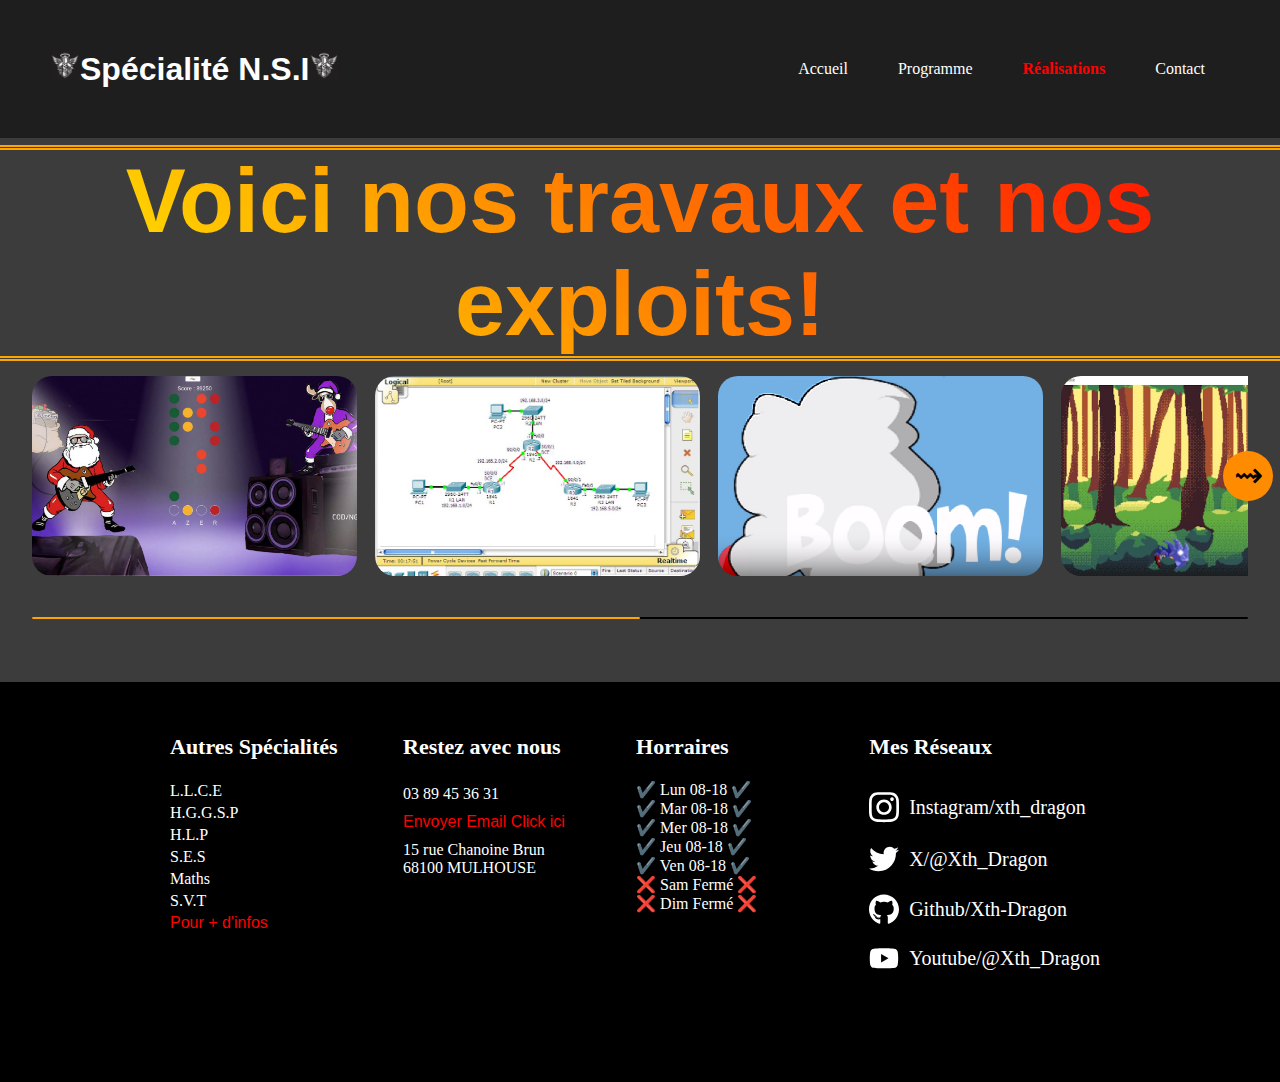
<file: realisation.html>
<!DOCTYPE html>
<html lang="fr">
<head>
    <meta charset="UTF-8">
    <meta name="viewport" content="width=device-width, initial-scale=1.0">
    <title>Spécialité N.S.I</title>
    <link rel="stylesheet" href="style.css">
    <link rel="shortcut icon" href="img/LogoNSI.png">
</head>
<body>

    <header>
        <nav class="navbar">
            <a href="index.html" class="logo"><img src="img/LogoNSI.png" alt="LogoDeLaNSI" width="30px" class="imglogo">Spécialité N.S.I<img src="img/LogoNSI.png" alt="LogoDeLaNSI" width="30px" class="imglogo"></a>
            <div class="nav-links">
                <ul>
                    <li><img src="img/LogoNSI.png" alt="LogoDeLaNSI" width="50px" class="imglogo"></li>
                    <li><a href="index.html">Accueil</a></li>
                    <li><a href="programme.html">Programme</a></li>
                    <li class="active"><a href="realisation.html">Réalisations</a></li>
                    <li><a href="contact.html">Contact</a></li>
                </ul>
            </div>
            <img src="img/menu-btn.png" alt="C'est un hamburger, triple couches" class="menu-hamburger">
        </nav>
    </header>

    <main>
        <div class="content">
            <h1>Voici nos travaux et nos exploits!</h1>
        </div>

        <section class="slider-rea">
          <div class="slider-cont">
            <div class="slider-wrapper">
              <button id="prev-slide" class="slide-button material-symbols-rounded">
                <span>&#8668;</span>
              </button>
              <ul class="image-list">
                <img class="image-item" src="img/SantaRock.jpg" onclick="openPopup1()" alt="img-1" />
                <img class="image-item" src="img/CiscoPacketTracer.jpg" onclick="openPopup2()" alt="img-2" />
                <img class="image-item" src="img/Pygame.png" onclick="openPopup3()" alt="img-3" />
                <img class="image-item" src="img/Le Rêve De Robotnik.jpg" onclick="openPopup4()" alt="img-4" />
                <img class="image-item" src="img/LeFildAriane.jpg" onclick="openPopup5()" alt="img-5" />
                <img class="image-item" src="img/carteresto.jfif" onclick="openPopup6()" alt="img-6" />
                <img class="image-item" src="img/ConvertisseurHexDecBin.png" onclick="openPopup7()" alt="img-7" />
                <img class="image-item" src="img/INCEPTION.png" onclick="openPopup8()" alt="img-8" id="cred"/>
                <iframe class="image-item" src="https://www.youtube.com/embed/5mX_GhItwoU?si=Te2gin8ZgRa7mL9o" title="YouTube video player" frameborder="0" allow="accelerometer; autoplay; clipboard-write; encrypted-media; gyroscope; picture-in-picture; web-share" referrerpolicy="strict-origin-when-cross-origin" allowfullscreen></iframe>
              </ul>
              <button id="next-slide" class="slide-button material-symbols-rounded">
                <span>&#8669;</span>
              </button>
            </div>
            <div class="slider-scrollbar">
              <div class="scrollbar-track">
                <div class="scrollbar-thumb"></div>
              </div>
            </div>
          </div>
        </section>

        <section class="container3">
          <div class="popup" id="popup1">
            <img src="img/pointimgpopup.png" alt="">
            <h2>Santa Rock</h2>
            <p>Bob, un jeune garçon passionné de la guitare électrique, a envie de devenir une star du Rock’n’
              Roll afin de pouvoir jouer sur toutes les grandes scènes du monde entier pour Noel. Il veut redonner
              vie au Rock’n’ Roll et suivre les pas de son guitariste préféré Rock Master.
              Grâce à Papa Noel, son voeu est devenu réalité ! Bob va aller enregistrer son premier titre dans le
              studio le plus connu, le CC Studio.
              <br>
              C'est un sujet du Coding Club organisé par Epitech. En utilisant le langage JavaScript, nous pouvons faire un jeu!
              <br>
              Pour télécharger le sujet, clic <span class="redlink"><a href="res/SantaRock.pdf" download="Sujet de Coding Club Santa Rock by Xth.pdf">ICI</a></span>
            </p>
            <button type="button" onclick="closePopup1()">OK</button>
        </div>

        <div class="popup" id="popup2">
          <img src="img/pointimgpopup.png" alt="">
          <h2>Simulations de réseaux</h2>
          <p>Un réseau informatique est un ensemble d'équipements reliés entre eux pour échanger des 	informations. 
            La manière dont les informations sont échangées entre les équipements du réseau est matérialisée par des protocoles de communications. 
            <br>
            Cet outil créé par Cisco Systems  est un simulateur permettant d'apprendre les principes du réseau, 
            tout en acquérant des compétences de base.
            <br>
            Voici un exemple  d'utilisation, clic <span class="redlink"><a href="res/DNS.pkt" download="Exemple d'utilisation de Cisco Packet Tracer by Xth.pkt">ICI</a></span>
            <br>
            *Le logiciel Cisco Packet Tracer sera fournie  par l'enseignant et pour une raison de légalité, je ne peux pas vous fournir un crack.
          </p>
          <button type="button" onclick="closePopup2()">OK</button>
      </div>

      <div class="popup" id="popup3">
        <img src="img/pointimgpopup.png" alt="">
        <h2>Flappy Ball</h2>
        <p>Découverte du module Python, Pygame qui permet, comme son nom l'indique, faire des  jeux vidéo avec Python.
        A l'aide 3 vidéos tutorielles plus au moins longue de 20 min à 40 min et avec d'autres ressources comme des images,
        nous avons crée un "flappy bird" game. Au lieu de l'oiseau, c'est un ballon gonflable rouge, et au lieu des tuyaux verts iconiques, 
        des nuages blancs et fond bleu représentant le ciel.
          <br>
          Nous avons utiliser EduPython, fournie par l'enseigant, comme éditeur de code Python pour crée ce fameux jeu!
          <br>
          Pour télécharger les images ressources, clic <span class="redlink"><a href="res/PygameImg.rar" download="Sujet de Coding Club Santa Rock by Xth.rar">ICI</a></span>
        </p>
        <button type="button" onclick="closePopup3()">OK</button>
    </div>

    <div class="popup" id="popup4">
      <img src="img/pointimgpopup.png" alt="">
      <h2>Le rêve de Robotnik</h2>
      <p>Le Docteur Ivo Robotnik est le méchant de l’univers de Sonic. Après toutes ces aventures à essayer de capturer Sonic, 
        il décide de prendre une pause pour faire une sieste. En effet, 
        ce n’est pas facile d’avoir 300 de QI et de courir après le hérisson bleu le plus rapide du monde !
        Sonic vous a donné une mission très importante pour qu’il puisse prendre des vacances. Vous devez vous introduire dans le rêve du docteur pour lui donner l’impression de courir après Sonic.
        <br>
        Nous avons utiliser EduPython, fournie par l'enseigant, comme éditeur de code Python pour crée ce fameux jeu!
        <br>
        Pour télécharger le début du sujet, clic <span class="redlink"><a href="res/Le Rêve De Robotnik.pdf" download="Sujet de Coding Club Le Rêve de Robotnik by Xth.pdf">ICI</a></span>
        <br>
        Pour télécharger les images ressources, clic <span class="redlink"><a href="res/ImgSonic.rar" download="Images de Coding Club Le Rêve de Robotnik by Xth.rar">ICI</a></span>
      </p>
      <button type="button" onclick="closePopup4()">OK</button>
  </div>


  <div class="popup" id="popup5">
    <img src="img/pointimgpopup.png" alt="">
    <h2>Le Fil d'Ariane</h2>
    <p>La recherche de chemin, couramment appelée pathfinding par anglicisme, est un problème
      de l’intelligence artificielle qui se rattache plus généralement au domaine de la planification
      et de la recherche de solution.
      Il consiste à trouver comment se déplacer dans un environnement entre un point de départ et
      un point d’arrivée en prenant en compte différentes contraintes.
      <br>
      Nous avons utiliser EduPython, fournie par l'enseigant, comme éditeur de code Python pour crée ce fameux jeu!
      <br>
      Pour télécharger le début du sujet, clic <span class="redlink"><a href="res/LeFildAriane.pdf" download="Sujet de Coding Club Le Rêve de Robotnik by Xth.pdf">ICI</a></span>
    </p>
    <button type="button" onclick="closePopup5()">OK</button>
    </div>


    <div class="popup" id="popup6">
      <img src="img/pointimgpopup.png" alt="">
      <h2>Carte du Restaurant</h2>
      <p>Ceci est un programme sous langage Python, codé par Guillaume, un camarade de classe, permet de choisir 
        son ou ses entrées, son ou ses plats, son ou ses désserts. En utilisant des dictionnaires en Python, 
        il est possible de créer une carte totalement personifiable et fonctionelle.
        <br>
        Nous avons utiliser EduPython, fournie par l'enseigant, comme éditeur de code Python pour crée cette fameuse carte!
        <br>
        Pour télécharger le programme, clic <span class="redlink"><a href="res/Menu_restaurant_dictionnaires.py" download="Programme Python Carte Menu Restaurant by Xth.py">ICI</a></span>
      </p>
      <button type="button" onclick="closePopup6()">OK</button>
      </div>


      <div class="popup" id="popup7">
        <img src="img/pointimgpopup.png" alt="">
        <h2>Convertisseur</h2>
        <p>Il est possible de créer un convertisseur avec le langage JavaScript. Convertir en direct entre Hexadécimal '(Base de 16)', Binaire '(Base de 2)' et Décimal '(Base de 10)'.
          Avec le strict minimum en HTML et en CSS
        </p>
        <form action="">
          <fieldset>
              <legend>Convertir</legend>
              <p>
                  <label for="decimal">Décimal</label>
                  <input type="number" id="decimal" name="decimal" placeholder="ex:42">
                  <input type="button" value="↔️">
              </p>
      
              <p>
                  <label for="hexadecimal">Hexadécimal</label>
                  <input type="text" id="hexadecimal" name="hexadecimal" placeholder="ex:2a">
                  <input type="button" value="↔️">
              </p>
      
              <p>
                  <label for="binary">Binaire</label>
                  <input type="text" id="binary" name="binary" placeholder="ex:101010">
                  <input type="button" value="↔️">
              </p>
          </fieldset>
      
      </form>
        <button type="button" onclick="closePopup7()">OK</button>
        </div>


        <div class="popup" id="popup8">
          <img src="img/pointimgpopup.png" alt="">
          <h2>Un projet pas comme les autres...</h2>
          <p>Une excellente référence pour les symboles HTML, les entités et les codes de caractères ASCII, 
            clic <span class="redlink"><a href="https://www.toptal.com/designers/htmlarrows/" target="_blank">ICI</a></span>
            <br>
            Apprendre à coder, avec le plus grand site de développeurs web au monde, 
            clic <span class="redlink"><a href="https://www.w3schools.com" target="_blank">ICI</a></span>
            <br>
            Ressources pour les développeurs, par des développeurs. Documentation des technologies web, y compris CSS, HTML et JavaScript, 
            clic <span class="redlink"><a href="https://developer.mozilla.org/fr/" target="_blank">ICI</a></span>
            <br>
            Retrouvez ici des tutoriels et des cours sur le développement web, le webdesign et bien d'autres thèmes, 
            clic <span class="redlink"><a href="https://www.youtube.com/@EcoleduWeb" target="_blank">ICI</a></span>
            
          </p>
          <button type="button" onclick="closePopup8()">OK</button>
          </div>

        </section>

      <button onclick="topFunction()" id="arrtopbtn"><img src="img/arrow-top.png" alt="" width="35px"></button>
    </main>

    <footer>
        <div class="content-footer">
          <div class="bloc footer-services">
            <h3>Autres Spécialités</h3>
            <ul class="services-list">
              <li><a >L.L.C.E</a></li>
              <li><a >H.G.G.S.P</a></li>
              <li><a >H.L.P</a></li>
              <li><a >S.E.S</a></li>
              <li><a >Maths</a></li>
              <li><a >S.V.T</a></li>
              <li class="redlink"><a href="www.ejda.fr/lycee">Pour + d'infos</a></li>

            </ul>
          </div>
  
          <div class="bloc footer-contact">
            <h3>Restez avec nous</h3>
            <p>03 89 45 36 31</p>
            <p class="redlink"><a href="mailto:e.xemple@ejda.fr">Envoyer Email Click ici</a></p>
            <p>15 rue Chanoine Brun
              68100 MULHOUSE</p>
          </div>
  
          <div class="bloc footer-schedule">
            <h3>Horraires</h3>
            <ul class="schedule-list">
              <li>✔️ Lun 08-18 ✔️</li>
              <li>✔️ Mar 08-18 ✔️</li>
              <li>✔️ Mer 08-18 ✔️</li>
              <li>✔️ Jeu 08-18 ✔️</li>
              <li>✔️ Ven 08-18 ✔️</li>
              <li>❌ Sam Fermé ❌</li>
              <li>❌ Dim Fermé ❌</li>
            </ul>
          </div>
  
          <div class="bloc footer-medias">
            <h3>Mes Réseaux</h3>
            <ul class="media-list">
              <li>
                <a >
                  <svg
                    aria-hidden="true"
                    focusable="false"
                    data-prefix="fab"
                    data-icon="instagram"
                    class="svg-inline--fa fa-instagram fa-w-14"
                    role="img"
                    xmlns="http://www.w3.org/2000/svg"
                    viewBox="0 0 448 512"
                  >
                    <path
                      fill="currentColor"
                      d="M224.1 141c-63.6 0-114.9 51.3-114.9 114.9s51.3 114.9 114.9 114.9S339 319.5 339 255.9 287.7 141 224.1 141zm0 189.6c-41.1 0-74.7-33.5-74.7-74.7s33.5-74.7 74.7-74.7 74.7 33.5 74.7 74.7-33.6 74.7-74.7 74.7zm146.4-194.3c0 14.9-12 26.8-26.8 26.8-14.9 0-26.8-12-26.8-26.8s12-26.8 26.8-26.8 26.8 12 26.8 26.8zm76.1 27.2c-1.7-35.9-9.9-67.7-36.2-93.9-26.2-26.2-58-34.4-93.9-36.2-37-2.1-147.9-2.1-184.9 0-35.8 1.7-67.6 9.9-93.9 36.1s-34.4 58-36.2 93.9c-2.1 37-2.1 147.9 0 184.9 1.7 35.9 9.9 67.7 36.2 93.9s58 34.4 93.9 36.2c37 2.1 147.9 2.1 184.9 0 35.9-1.7 67.7-9.9 93.9-36.2 26.2-26.2 34.4-58 36.2-93.9 2.1-37 2.1-147.8 0-184.8zM398.8 388c-7.8 19.6-22.9 34.7-42.6 42.6-29.5 11.7-99.5 9-132.1 9s-102.7 2.6-132.1-9c-19.6-7.8-34.7-22.9-42.6-42.6-11.7-29.5-9-99.5-9-132.1s-2.6-102.7 9-132.1c7.8-19.6 22.9-34.7 42.6-42.6 29.5-11.7 99.5-9 132.1-9s102.7-2.6 132.1 9c19.6 7.8 34.7 22.9 42.6 42.6 11.7 29.5 9 99.5 9 132.1s2.7 102.7-9 132.1z"
                    ></path>
                  </svg>
                  Instagram/xth_dragon</a>
              </li>

              <li>
                <a >
                  <svg
                    aria-hidden="true"
                    focusable="false"
                    data-prefix="fab"
                    data-icon="twitter"
                    class="svg-inline--fa fa-twitter fa-w-16"
                    role="img"
                    xmlns="http://www.w3.org/2000/svg"
                    viewBox="0 0 512 512"
                  >
                    <path
                      fill="currentColor"
                      d="M459.37 151.716c.325 4.548.325 9.097.325 13.645 0 138.72-105.583 298.558-298.558 298.558-59.452 0-114.68-17.219-161.137-47.106 8.447.974 16.568 1.299 25.34 1.299 49.055 0 94.213-16.568 130.274-44.832-46.132-.975-84.792-31.188-98.112-72.772 6.498.974 12.995 1.624 19.818 1.624 9.421 0 18.843-1.3 27.614-3.573-48.081-9.747-84.143-51.98-84.143-102.985v-1.299c13.969 7.797 30.214 12.67 47.431 13.319-28.264-18.843-46.781-51.005-46.781-87.391 0-19.492 5.197-37.36 14.294-52.954 51.655 63.675 129.3 105.258 216.365 109.807-1.624-7.797-2.599-15.918-2.599-24.04 0-57.828 46.782-104.934 104.934-104.934 30.213 0 57.502 12.67 76.67 33.137 23.715-4.548 46.456-13.32 66.599-25.34-7.798 24.366-24.366 44.833-46.132 57.827 21.117-2.273 41.584-8.122 60.426-16.243-14.292 20.791-32.161 39.308-52.628 54.253z"
                    ></path>
                  </svg>
                  X/@Xth_Dragon</a>
              </li>

              <li>
                <a >
                  <svg
                    aria-hidden="true"
                    focusable="false"
                    data-prefix="fab"
                    data-icon="github"
                    class="svg-inline--fa fa-github fa-w-16"
                    role="img"
                    xmlns="http://www.w3.org/2000/svg"
                    viewBox="0 0 496 512"
                  >
                    <path
                      fill="currentColor"
                      d="M165.9 397.4c0 2-2.3 3.6-5.2 3.6-3.3.3-5.6-1.3-5.6-3.6 0-2 2.3-3.6 5.2-3.6 3-.3 5.6 1.3 5.6 3.6zm-31.1-4.5c-.7 2 1.3 4.3 4.3 4.9 2.6 1 5.6 0 6.2-2s-1.3-4.3-4.3-5.2c-2.6-.7-5.5.3-6.2 2.3zm44.2-1.7c-2.9.7-4.9 2.6-4.6 4.9.3 2 2.9 3.3 5.9 2.6 2.9-.7 4.9-2.6 4.6-4.6-.3-1.9-3-3.2-5.9-2.9zM244.8 8C106.1 8 0 113.3 0 252c0 110.9 69.8 205.8 169.5 239.2 12.8 2.3 17.3-5.6 17.3-12.1 0-6.2-.3-40.4-.3-61.4 0 0-70 15-84.7-29.8 0 0-11.4-29.1-27.8-36.6 0 0-22.9-15.7 1.6-15.4 0 0 24.9 2 38.6 25.8 21.9 38.6 58.6 27.5 72.9 20.9 2.3-16 8.8-27.1 16-33.7-55.9-6.2-112.3-14.3-112.3-110.5 0-27.5 7.6-41.3 23.6-58.9-2.6-6.5-11.1-33.3 2.6-67.9 20.9-6.5 69 27 69 27 20-5.6 41.5-8.5 62.8-8.5s42.8 2.9 62.8 8.5c0 0 48.1-33.6 69-27 13.7 34.7 5.2 61.4 2.6 67.9 16 17.7 25.8 31.5 25.8 58.9 0 96.5-58.9 104.2-114.8 110.5 9.2 7.9 17 22.9 17 46.4 0 33.7-.3 75.4-.3 83.6 0 6.5 4.6 14.4 17.3 12.1C428.2 457.8 496 362.9 496 252 496 113.3 383.5 8 244.8 8zM97.2 352.9c-1.3 1-1 3.3.7 5.2 1.6 1.6 3.9 2.3 5.2 1 1.3-1 1-3.3-.7-5.2-1.6-1.6-3.9-2.3-5.2-1zm-10.8-8.1c-.7 1.3.3 2.9 2.3 3.9 1.6 1 3.6.7 4.3-.7.7-1.3-.3-2.9-2.3-3.9-2-.6-3.6-.3-4.3.7zm32.4 35.6c-1.6 1.3-1 4.3 1.3 6.2 2.3 2.3 5.2 2.6 6.5 1 1.3-1.3.7-4.3-1.3-6.2-2.2-2.3-5.2-2.6-6.5-1zm-11.4-14.7c-1.6 1-1.6 3.6 0 5.9 1.6 2.3 4.3 3.3 5.6 2.3 1.6-1.3 1.6-3.9 0-6.2-1.4-2.3-4-3.3-5.6-2z"
                    ></path>
                  </svg>
                  Github/Xth-Dragon</a>
              </li>

              <li>
                <a >
                  <svg
                    aria-hidden="true"
                    focusable="false"
                    data-prefix="fab"
                    data-icon="youtube"
                    class="svg-inline--fa fa-youtube fa-w-18"
                    role="img"
                    xmlns="http://www.w3.org/2000/svg"
                    viewBox="0 0 576 512"
                  >
                    <path
                      fill="currentColor"
                      d="M549.655 124.083c-6.281-23.65-24.787-42.276-48.284-48.597C458.781 64 288 64 288 64S117.22 64 74.629 75.486c-23.497 6.322-42.003 24.947-48.284 48.597-11.412 42.867-11.412 132.305-11.412 132.305s0 89.438 11.412 132.305c6.281 23.65 24.787 41.5 48.284 47.821C117.22 448 288 448 288 448s170.78 0 213.371-11.486c23.497-6.321 42.003-24.171 48.284-47.821 11.412-42.867 11.412-132.305 11.412-132.305s0-89.438-11.412-132.305zm-317.51 213.508V175.185l142.739 81.205-142.739 81.201z"
                    ></path>
                  </svg>
                  Youtube/@Xth_Dragon</a>
              </li>

            </ul>
          </div>
        </div>
    </footer>

</body>
<script src="JS/hamburger.js"></script>
<script src="JS/toparrow.js"></script>
<script src="JS/reaslider.js"></script>
<script src="JS/popupslider.js"></script>
<script src="JS/ConvertDecBinHex.js"></script>
</html>
</file>
<file: style.css>
*, ::before, ::after {
margin : 0;
padding : 0;
text-decoration : none;
list-style : none;
box-sizing : border-box;
}
html {
scroll-behavior : smooth;
}
body {
background-color : rgb(60, 60, 60);
background-size : cover;
background-repeat : no-repeat;
height : 100vh;
display : flex;
flex-direction : column;
color : azure;
font-family : "Comic Sans MS";
}
.lock {
overflow : hidden;
}
::selection {
background-color : darkorange;
}
header {
z-index : 2;
}
.navbar {
position : fixed;
padding : 50px;
display : flex;
justify-content : space-between;
align-items : center;
width : 100%;
box-sizing : border-box;
background-color : rgb(30, 30, 30);
}
.navbar a {
color : white;
}
.navbar .logo {
font-size : 2em;
font-weight : bold;
font-family : 'Trebuchet MS', 'Lucida Sans Unicode', 'Lucida Grande', 'Lucida Sans', Arial, sans-serif;
}
.navbar .nav-links ul {
display : flex;
}
.navbar .nav-links ul li {
margin : 0 25px;
}
.navbar .nav-links ul li:hover {
background-color : darkred;
}
.navbar .nav-links ul li img {
display : none;
}
.navbar .nav-links ul li.active a {
color : red;
font-weight : 600;
}
.navbar .menu-hamburger {
display : none;
position : absolute;
top : 50px;
right : 30px;
width : 35px;
}
h1 {
font-size : 10vmin;
text-align : center;
margin-top : 150px;
color : transparent;
outline : thick double orange;
font-weight : bold;
background-clip : text;
background-image : linear-gradient(45deg, yellow, red);
font-family : 'Gill Sans', 'Gill Sans MT', Calibri, 'Trebuchet MS', sans-serif;
}
.cont1 {
margin : 50px auto;
width : 80%;
font-family : 'Courier New', Courier, monospace;
}
.text-box h2 {
font-size : 42px;
}
.text-box p {
font-size : 25px;
}
.cont1 img {
float : left;
border : orangered solid 3px;
border-radius : 50px;
margin-right : 15px;
}
.card-container {
display : flex;
justify-content : center;
flex-wrap : wrap;
margin-top : 20px;
max-width : 1400px;
}
.card {
width : 325px;
background-color : rgb(15, 15, 15);
border-radius : 8px;
overflow : hidden;
box-shadow : 0 2px 4px rgb(0, 0, 0, 0.2);
margin : 20px;
}
.card img {
width : 100%;
height : auto;
}
.card-content {
padding : 16px;
}
.card-content h3 {
font-size : 28px;
margin-bottom : 8px;
}
.card-content p {
color : whitesmoke;
font-size : 15px;
line-height : 1.3;
}
.card-content .btn {
display : inline-block;
padding : 8px 16px;
background-color : darkorange;
text-decoration : none;
border-radius : 4px;
margin-top : 16px;
color : white;
}
.card-content .btn:hover {
background-color : orangered;
}
.wrapper {
position : fixed;
bottom : 50px;
right : -370px;
max-width : 345px;
width : 100%;
background : white;
border-radius : 8px;
padding : 15px 25px 22px;
transition : right 0.3s ease;
box-shadow : 0 5px 10px rgb(0, 0, 0, 0.1);
z-index : 3;
}
.wrapper.show {
right : 20px;
}
.wrapper section {
display : flex;
align-items : center;
column-gap : 15px;
}
.wrapper img {
width : 1px;
}
.wrapper section i {
color : orange;
font-size : 32px;
}
.wrapper section h3 {
color : darkorange;
font-weight : 600;
}
.wrapper .data {
margin-top : 16px;
}
.wrapper .data p {
color : #333;
font-size : 16px;
}
.wrapper .data p a {
color : orange;
text-decoration : none;
}
.wrapper .data p a:hover {
background-color : darkorange;
color : white;
}
.wrapper .data p a:hover {
text-decoration : underline;
font-weight : bold;
}
.wrapper .buttons {
margin-top : 16px;
width : 100%;
display : flex;
align-items : center;
justify-content : space-between;
}
.wrapper .buttons .button {
border : none;
color : #fff;
padding : 8px 0;
border-radius : 4px;
background : orange;
cursor : pointer;
width : calc(100% / 2 - 10px);
transition : all 0.2s ease;
}
.wrapper .buttons #acceptBtn:hover {
background-color : darkorange;
}
.wrapper #declineBtn {
border : orange solid 2px;
background-color : #fff;
color : orange;
}
.wrapper #declineBtn:hover {
background-color : darkorange;
color : #fff;
}
main .cont41 {
justify-content : center;
}
.cont4 {
position : relative;
max-width : 700px;
width : 100%;
background : rgb(45, 45, 45);
padding : 25px;
border-radius : 8px;
box-shadow : 0 0 15px rgb(0, 0, 0, 0.5);
margin : 20px auto;
}
.cont4 .form {
margin-top : 30px;
}
.form .input-box {
width : 100%;
margin-top : 20px;
}
.input-box label {
color : white;
}
.form :where(.input-box input, .select-box) {
position : relative;
height : 50px;
width : 100%;
outline : none;
font-size : 1rem;
color : black;
margin-top : 8px;
border : darkorange solid 3px;
border-radius : 6px;
padding : 0 15px;
}
.input-box input:focus {
box-shadow : 0 1px 0 rgb(0, 0, 0, 0.3);
}
.form .column {
display : flex;
column-gap : 15px;
}
.form .gender-box {
margin-top : 20px;
}
.gender-box h3 {
color : white;
font-size : 1rem;
font-weight : 400;
margin-bottom : 8px;
}
.form :where(.gender-option, .gender) {
display : flex;
align-items : center;
column-gap : 50px;
flex-wrap : wrap;
}
.form .gender {
column-gap : 5px;
}
.gender input {
accent-color : orange;
}
.form :where(.gender input, .gender label) {
cursor : pointer;
}
.gender label {
color : white;
}
.address :where(input, .select-box) {
margin-top : 15px;
}
.select-box select {
height : 100%;
width : 100%;
outline : none;
border : none;
color : #707070;
font-size : 1rem;
}
.form .input-box.comment textarea {
position : relative;
height : 120px;
width : 100%;
outline : none;
font-size : 1rem;
color : black;
margin-top : 8px;
border : darkorange solid 3px;
border-radius : 6px;
padding : 20px 20px;
resize : none;
}
.form .input-box.comment textarea:focus {
box-shadow : 0 1px 0 rgb(0, 0, 0, 0.3);
}
.form button {
height : 55px;
width : 100%;
color : #fff;
font-size : 1rem;
font-weight : 400;
margin-top : 30px;
border : none;
cursor : pointer;
transition : all 0.2s ease;
background : darkorange;
}
.form button:hover {
background : orangered;
}
.slider-rea {
align-items : center;
justify-content : center;
max-height : 50vh;
}
.slider-cont {
width : 95%;
margin : 20px auto 10px;
}
.slider-wrapper {
position : relative;
}
.slider-wrapper .slide-button {
position : absolute;
top : 50%;
outline : none;
border : none;
height : 50px;
width : 50px;
z-index : 5;
color : black;
display : flex;
cursor : pointer;
font-size : 2.2rem;
background : darkorange;
align-items : center;
justify-content : center;
border-radius : 50%;
transform : translateY(-50%);
}
.slider-wrapper .slide-button:hover {
background : orangered;
}
.slider-wrapper .slide-button#prev-slide {
left : -25px;
display : none;
}
.slider-wrapper .slide-button#next-slide {
right : -25px;
}
.slider-wrapper .image-list {
display : grid;
grid-template-columns : repeat(10,1fr);
gap : 18px;
font-size : 0;
list-style : none;
margin-bottom : 30px;
overflow-x : auto;
scrollbar-width : none;
}
.slider-wrapper .image-list::-webkit-scrollbar {
display : none;
}
.slider-wrapper .image-list .image-item {
width : 325px;
height : 200px;
object-fit : cover;
cursor : pointer;
border-radius : 20px;
transition : transform 0.5s;
}
.slider-wrapper .image-list .image-item:hover {
transform : scale(0.9);
box-shadow : 0 5px 15px black;
}
.slider-cont .slider-scrollbar {
height : 24px;
width : 100%;
display : flex;
align-items : center;
}
.slider-scrollbar .scrollbar-track {
background : black;
width : 100%;
height : 2px;
display : flex;
align-items : center;
border-radius : 4px;
position : relative;
}
.slider-scrollbar:hover .scrollbar-track {
height : 4px;
}
.slider-scrollbar .scrollbar-thumb {
position : absolute;
background : orange;
top : 0;
bottom : 0;
width : 50%;
height : 100%;
cursor : grab;
border-radius : inherit;
}
.slider-scrollbar .scrollbar-thumb:active {
cursor : grabbing;
height : 8px;
top : -2px;
}
.slider-scrollbar .scrollbar-thumb::after {
content : "";
position : absolute;
left : 0;
right : 0;
top : -10px;
bottom : -10px;
}
.material-symbols-rounded {
font-family : 'Material Symbols Rounded';
font-weight : normal;
font-style : normal;
font-size : 24px;
line-height : 1;
letter-spacing : normal;
text-transform : none;
display : inline-block;
white-space : nowrap;
overflow-wrap : normal;
direction : ltr;
}
.container3 {
width : 100%;
height : 0;
display : flex;
align-items : center;
justify-content : center;
}
.popup {
width : 100%;
z-index : 5;
background : rgb(90, 90, 90);
border-radius : 10px;
position : fixed;
top : 0;
left : 50%;
transform : translate(-50%,-50%) scale(0.1);
text-align : center;
padding : 0 30px 30px;
color : white;
visibility : hidden;
transition : transform 1s, top 1s;
}
.open-popup {
visibility : visible;
top : 50%;
transform : translate(-50%,-50%) scale(1);
}
.popup img {
width : 100px;
margin-top : -50px;
border-radius : 50px;
box-shadow : 0 2px 5px rgb(0, 0, 0, 0.2);
}
.popup h2 {
font-size : 38px;
font-weight : 500;
margin : 30px 0 10px;
}
.popup button {
width : 50%;
margin-top : 30px;
padding : 10px 0;
background : orange;
color : #fff;
border : 0;
outline : none;
font-size : 18px;
border-radius : 10px;
cursor : pointer;
box-shadow : 0 5px 5px rgb(0, 0, 0, 0.2);
}
#cred:hover {
outline : 10px dotted orangered;
}
.ytmusic {
overflow : hidden;
padding-bottom : 56.25%;
position : relative;
height : 0;
margin : 10px 50px;
}
.ytmusic iframe {
left : 0;
top : 0;
height : 100%;
width : 100%;
position : absolute;
}
footer {
flex-shrink : 0;
border-top : 2px dashed #000;
width : 100%;
background : black;
color : white;
}
.content-footer {
max-width : 1000px;
margin : 0 auto;
display : flex;
justify-content : center;
align-items : flex-start;
font-size : 16px;
padding : 50px 0 100px;
}
.bloc {
flex-basis : 20%;
margin : 0 30px;
}
.footer-contact h3, .footer-services h3, .footer-schedule h3, .footer-medias h3 {
font-size : 22px;
padding-bottom : 20px;
}
.footer-contact h3:hover, .footer-services h3:hover, .footer-schedule h3:hover, .footer-medias h3:hover {
color : red;
font-weight : bold;
}
.redlink a {
color : red;
font-family : 'Franklin Gothic Medium', 'Arial Narrow', Arial, sans-serif;
}
.redlink a:hover {
background-color : darkred;
}
.footer-contact p {
padding : 5px 0;
}
.services-list, .schedule-list, .media-list {
list-style-type : none;
}
.services-list li {
padding : 2px 0;
}
.services-list a {
text-decoration : none;
}
.media-list {
position : relative;
right : 10px;
}
.media-list svg {
width : 30px;
margin : 10px 10px;
}
.media-list a {
text-decoration : none;
color : white;
display : flex;
align-items : center;
font-size : 20px;
}
#arrtopbtn {
visibility : hidden;
}
@media screen and (max-width: 900px) {
.navbar {
padding : 0;
position : absolute;
}
.navbar .logo {
position : absolute;
top : 40px;
left : 30px;
}
.navbar .menu-hamburger {
display : block;
}
.nav-links {
top : 0;
left : 0;
position : absolute;
background-color : rgb(150, 150, 150, 0.19);
backdrop-filter : blur(10px);
width : 100%;
height : 100vh;
display : flex;
justify-content : center;
align-items : center;
margin-left : -100%;
transition : all 1s ease;
}
.nav-links.mobile-menu {
margin-left : 0;
}
.nav-links ul {
display : flex;
flex-direction : column;
align-items : center;
}
.navbar .nav-links ul li {
margin : 25px 0;
}
.navbar .nav-links ul li img {
display : block;
border-radius : 25%;
}
.content-footer {
max-width : 100%;
flex-wrap : wrap;
}
.bloc {
flex-basis : auto;
margin : 20px 20px;
}
header img {
display : none;
}
#arrtopbtn {
display : none;
visibility : visible;
position : fixed;
bottom : 20px;
right : 30px;
z-index : 10;
border : none;
outline : none;
background-color : crimson;
cursor : pointer;
padding : 15px;
border-radius : 50%;
}
}
@media screen and (max-width: 500px) {
.form .column {
flex-wrap : wrap;
}
.form :where(.gender-option, .gender) {
row-gap : 15px;
}
}
@media only screen and (max-width: 1023px) {
.slider-wrapper .slide-button {
display : none !important ;
}
.slider-wrapper .image-list {
gap : 10px;
margin-bottom : 15px;
scroll-snap-type : x mandatory;
}
.slider-scrollbar .scrollbar-thumb {
width : 20%;
}
}
@media screen and (max-width: 600px) {
.content-footer {
justify-content : center;
padding-top : 30px;
}
.bloc {
flex-basis : 70%;
}
.footer-contact h3, .footer-services h3, .footer-schedule h3, .footer-medias h3 {
padding-bottom : 5px;
}
}
.slider-wrapper {
position : relative;
}
.slider-wrapper .slide-button {
position : absolute;
top : 50%;
outline : none;
border : none;
height : 50px;
width : 50px;
z-index : 5;
color : black;
display : flex;
cursor : pointer;
font-size : 2.2rem;
background : darkorange;
align-items : center;
justify-content : center;
border-radius : 50%;
transform : translateY(-50%);
}
.slider-wrapper .slide-button:hover {
background : orangered;
}
.slider-wrapper .slide-button#prev-slide {
left : -25px;
display : none;
}
.slider-wrapper .slide-button#next-slide {
right : -25px;
}
.slider-wrapper .image-list {
display : grid;
grid-template-columns : repeat(10,1fr);
gap : 18px;
font-size : 0;
list-style : none;
margin-bottom : 30px;
overflow-x : auto;
scrollbar-width : none;
}
.slider-wrapper .image-list::-webkit-scrollbar {
display : none;
}
.slider-wrapper .image-list .image-item {
width : 325px;
height : 200px;
object-fit : cover;
cursor : pointer;
border-radius : 20px;
transition : transform 0.5s;
}
.slider-wrapper .image-list .image-item:hover {
transform : scale(0.9);
box-shadow : 0 5px 15px black;
}
.slider-cont .slider-scrollbar {
height : 24px;
width : 100%;
display : flex;
align-items : center;
}
.slider-scrollbar .scrollbar-track {
background : black;
width : 100%;
height : 2px;
display : flex;
align-items : center;
border-radius : 4px;
position : relative;
}
.slider-scrollbar:hover .scrollbar-track {
height : 4px;
}
.slider-scrollbar .scrollbar-thumb {
position : absolute;
background : orange;
top : 0;
bottom : 0;
width : 50%;
height : 100%;
cursor : grab;
border-radius : inherit;
}
.slider-scrollbar .scrollbar-thumb:active {
cursor : grabbing;
height : 8px;
top : -2px;
}
.slider-scrollbar .scrollbar-thumb::after {
content : "";
position : absolute;
left : 0;
right : 0;
top : -10px;
bottom : -10px;
}
.material-symbols-rounded {
font-family : 'Material Symbols Rounded';
font-weight : normal;
font-style : normal;
font-size : 24px;
line-height : 1;
letter-spacing : normal;
text-transform : none;
display : inline-block;
white-space : nowrap;
overflow-wrap : normal;
direction : ltr;
}
.container3 {
width : 100%;
height : 0;
display : flex;
align-items : center;
justify-content : center;
}
.popup {
width : 100%;
z-index : 5;
background : rgb(90, 90, 90);
border-radius : 10px;
position : fixed;
top : 0;
left : 50%;
transform : translate(-50%,-50%) scale(0.1);
text-align : center;
padding : 0 30px 30px;
color : white;
visibility : hidden;
transition : transform 1s, top 1s;
}
.open-popup {
visibility : visible;
top : 50%;
transform : translate(-50%,-50%) scale(1);
}
.popup img {
width : 100px;
margin-top : -50px;
border-radius : 50px;
box-shadow : 0 2px 5px rgb(0, 0, 0, 0.2);
}
.popup h2 {
font-size : 38px;
font-weight : 500;
margin : 30px 0 10px;
}
.popup button {
width : 50%;
margin-top : 30px;
padding : 10px 0;
background : orange;
color : #fff;
border : 0;
outline : none;
font-size : 18px;
border-radius : 10px;
cursor : pointer;
box-shadow : 0 5px 5px rgb(0, 0, 0, 0.2);
}
#cred:hover {
outline : 10px dotted orangered;
}
.ytmusic {
overflow : hidden;
padding-bottom : 56.25%;
position : relative;
height : 0;
margin : 10px 50px;
}
.ytmusic iframe {
left : 0;
top : 0;
height : 100%;
width : 100%;
position : absolute;
}
footer {
flex-shrink : 0;
border-top : 2px dashed #000;
width : 100%;
background : black;
color : white;
}
.content-footer {
max-width : 1000px;
margin : 0 auto;
display : flex;
justify-content : center;
align-items : flex-start;
font-size : 16px;
padding : 50px 0 100px;
}
.bloc {
flex-basis : 20%;
margin : 0 30px;
}
.footer-contact h3, .footer-services h3, .footer-schedule h3, .footer-medias h3 {
font-size : 22px;
padding-bottom : 20px;
}
.footer-contact h3:hover, .footer-services h3:hover, .footer-schedule h3:hover, .footer-medias h3:hover {
color : red;
font-weight : bold;
}
.redlink a {
color : red;
font-family : 'Franklin Gothic Medium', 'Arial Narrow', Arial, sans-serif;
}
.redlink a:hover {
background-color : darkred;
}
.footer-contact p {
padding : 5px 0;
}
.services-list, .schedule-list, .media-list {
list-style-type : none;
}
.services-list li {
padding : 2px 0;
}
.services-list a {
text-decoration : none;
}
.media-list {
position : relative;
right : 10px;
}
.media-list svg {
width : 30px;
margin : 10px 10px;
}
.media-list a {
text-decoration : none;
color : white;
display : flex;
align-items : center;
font-size : 20px;
}
#arrtopbtn {
visibility : hidden;
}
@media screen and (max-width: 900px) {
.navbar {
padding : 0;
position : absolute;
}
.navbar .logo {
position : absolute;
top : 40px;
left : 30px;
}
.navbar .menu-hamburger {
display : block;
}
.nav-links {
top : 0;
left : 0;
position : absolute;
background-color : rgb(150, 150, 150, 0.19);
backdrop-filter : blur(10px);
width : 100%;
height : 100vh;
display : flex;
justify-content : center;
align-items : center;
margin-left : -100%;
transition : all 1s ease;
}
.nav-links.mobile-menu {
margin-left : 0;
}
.nav-links ul {
display : flex;
flex-direction : column;
align-items : center;
}
.navbar .nav-links ul li {
margin : 25px 0;
}
.navbar .nav-links ul li img {
display : block;
border-radius : 25%;
}
.content-footer {
max-width : 100%;
flex-wrap : wrap;
}
.bloc {
flex-basis : auto;
margin : 20px 20px;
}
header img {
display : none;
}
#arrtopbtn {
display : none;
visibility : visible;
position : fixed;
bottom : 20px;
right : 30px;
z-index : 10;
border : none;
outline : none;
background-color : crimson;
cursor : pointer;
padding : 15px;
border-radius : 50%;
}
}
@media screen and (max-width: 500px) {
.form .column {
flex-wrap : wrap;
}
.form :where(.gender-option, .gender) {
row-gap : 15px;
}
}
@media only screen and (max-width: 1023px) {
.slider-wrapper .slide-button {
display : none !important ;
}
.slider-wrapper .image-list {
gap : 10px;
margin-bottom : 15px;
scroll-snap-type : x mandatory;
}
.slider-scrollbar .scrollbar-thumb {
width : 20%;
}
}
@media screen and (max-width: 600px) {
.content-footer {
justify-content : center;
padding-top : 30px;
}
.bloc {
flex-basis : 70%;
}
.footer-contact h3, .footer-services h3, .footer-schedule h3, .footer-medias h3 {
padding-bottom : 5px;
}
}
</file>
